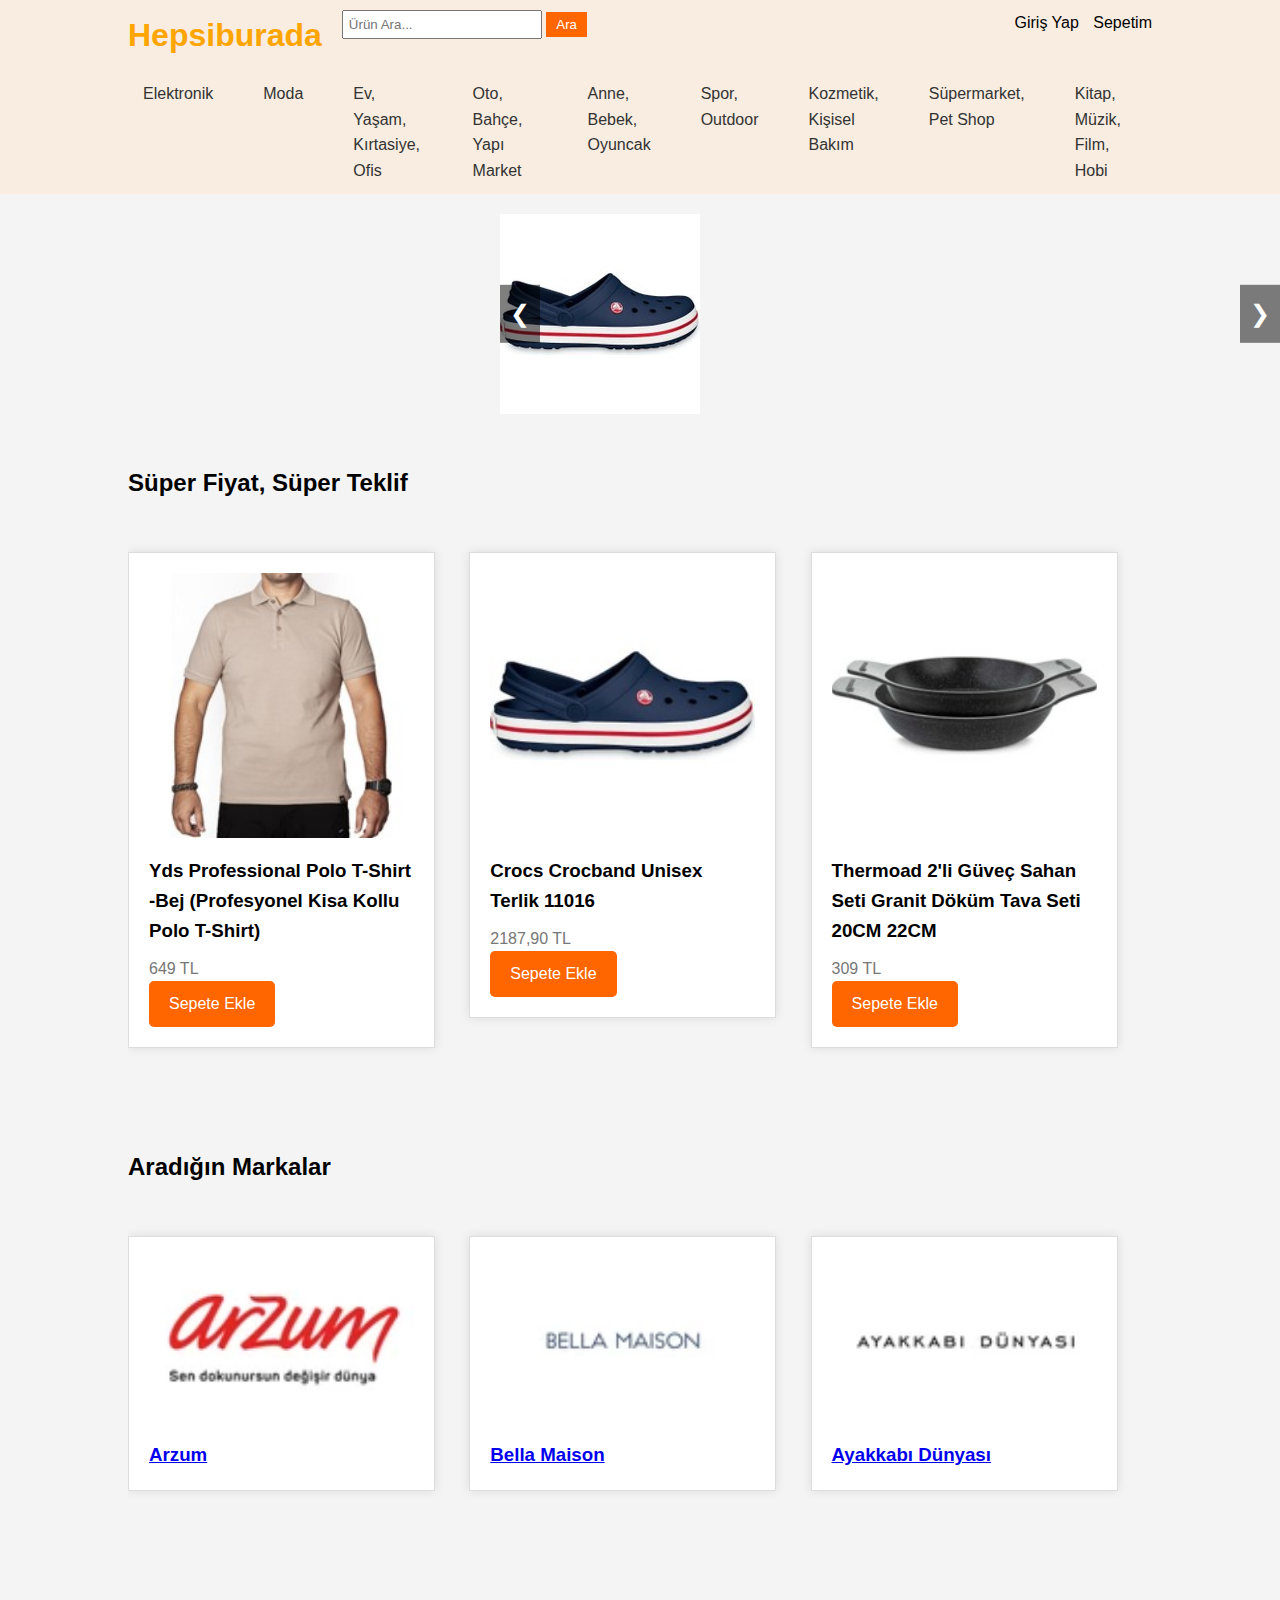
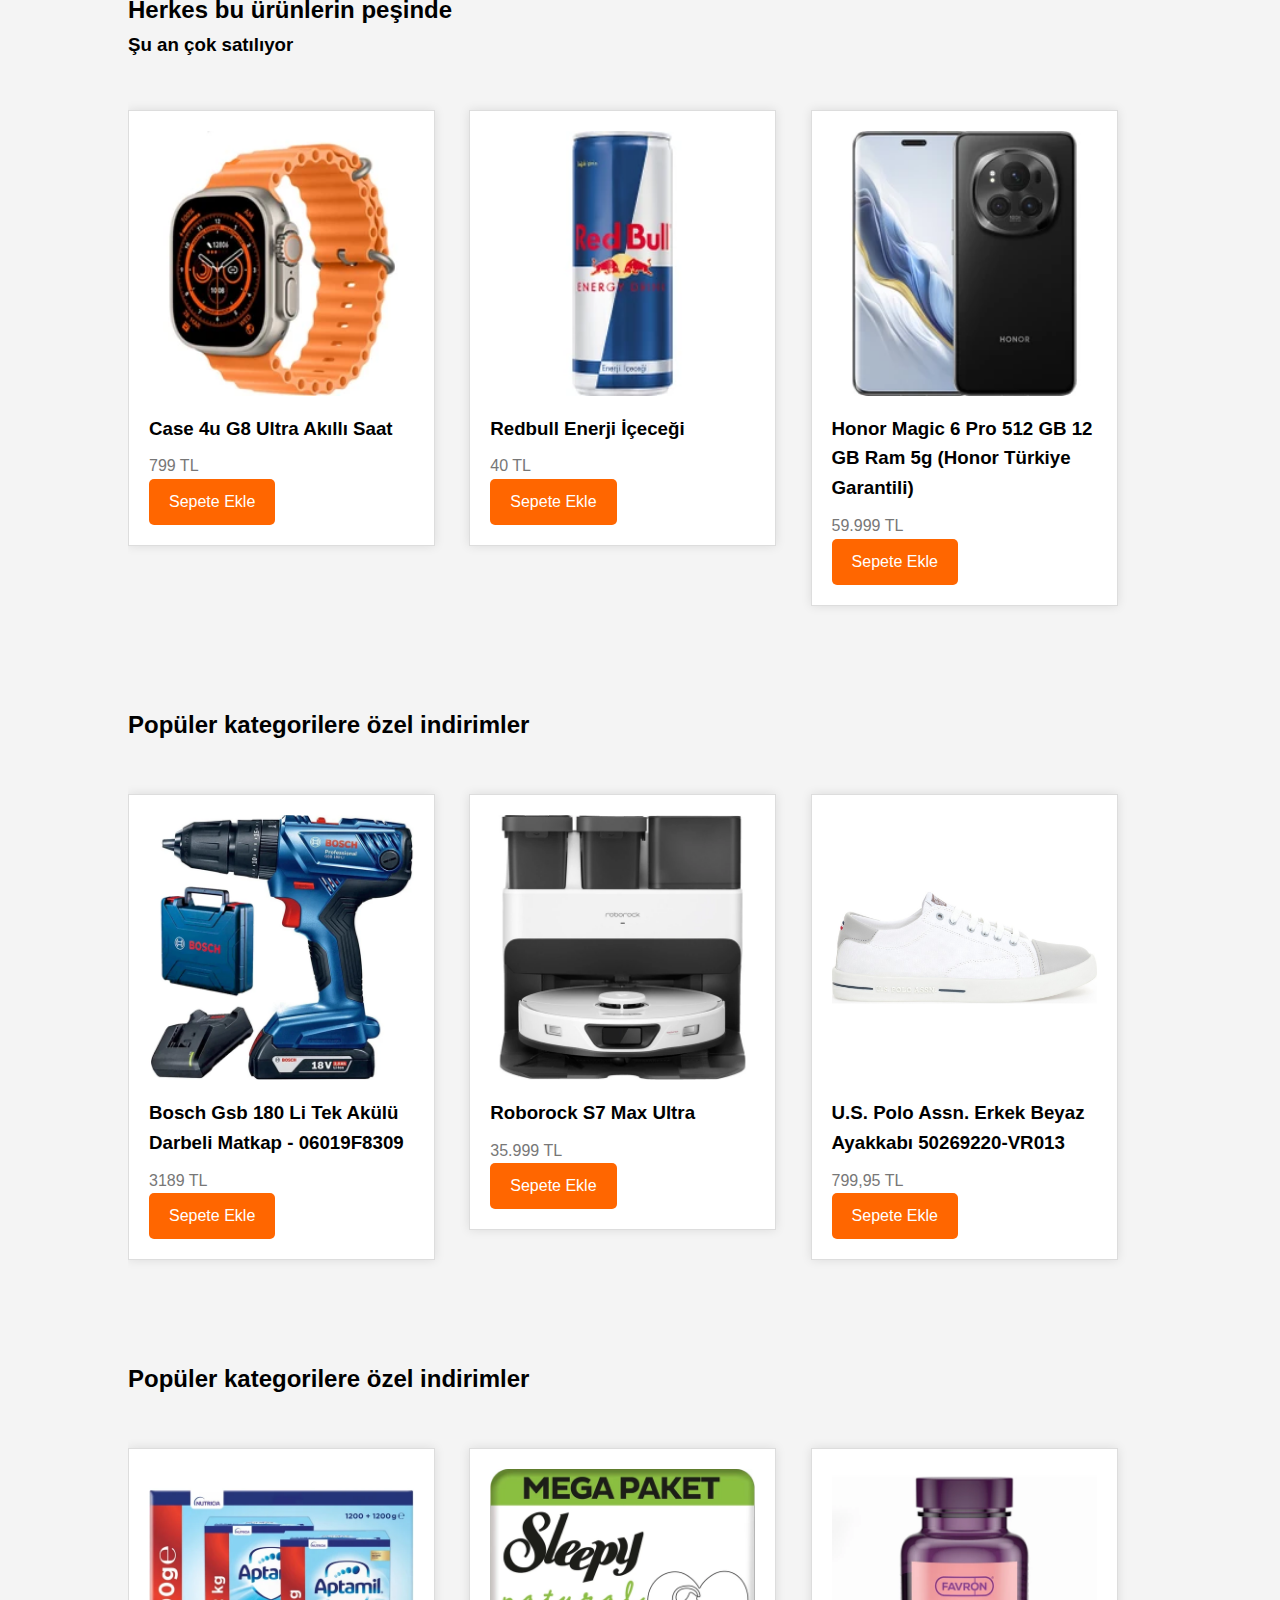
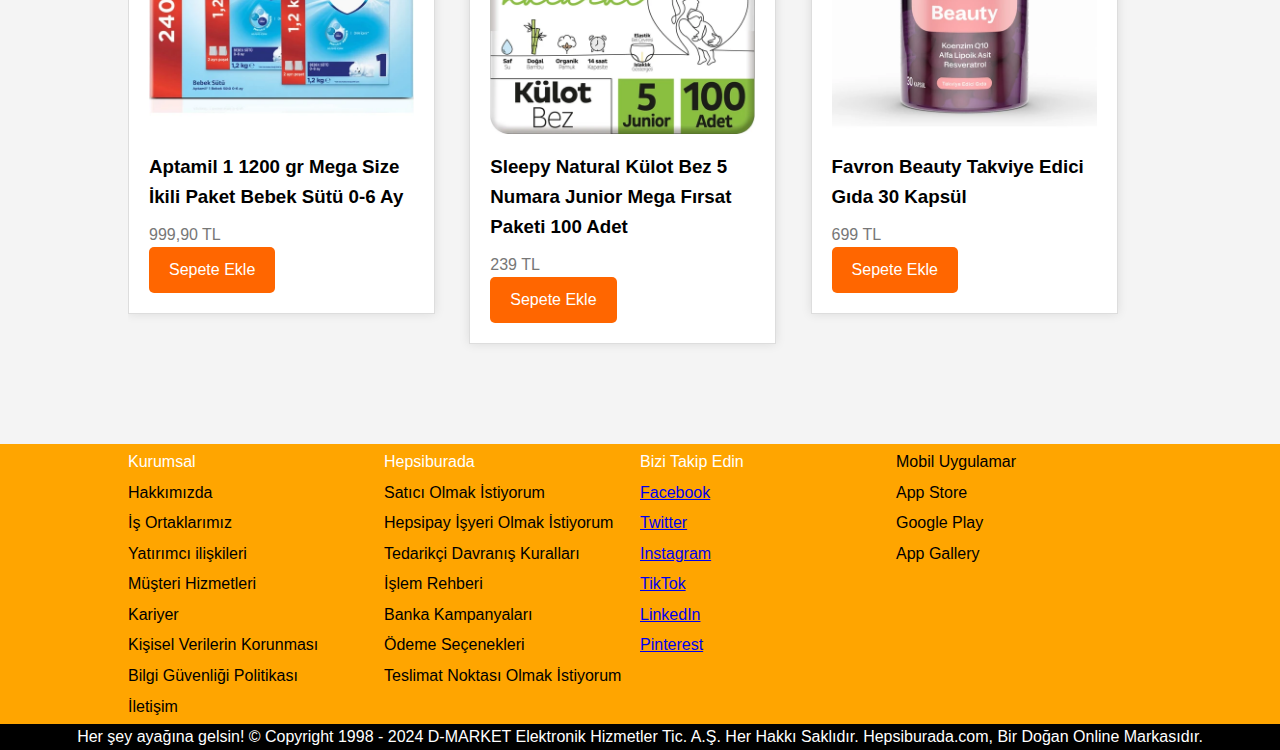
<file: 20070006014_Midterm/index.html>
<!DOCTYPE html>
<html lang="tr">
<head>
    <meta charset="UTF-8">
    <meta name="viewport" content="width=device-width, initial-scale=1.0">
    <title>Hepsiburada</title>
    <link rel="stylesheet" href="styles.css">
</head>
<body>
    <header class="top-header">
        <div class="container">
          <div class="logo">
            <h1>Hepsiburada</h1>
          </div>
          <div class="search-bar">
            <input type="text" placeholder="Ürün Ara...">
            <button type="submit">Ara</button>
          </div>
          <div class="user-options">
            <a href="#">Giriş Yap</a>
            <a href="#">Sepetim</a>
          </div>
        </div>
      </header>

      
      <header class="bottom-header">
        <div class="container">
          <nav class="categories">
            <ul>
              <li><a href="#">Elektronik</a></li>
              <li><a href="#">Moda</a></li>
              <li><a href="#">Ev, Yaşam, Kırtasiye, Ofis</a></li>
              <li><a href="#">Oto, Bahçe, Yapı Market</a></li>
              <li><a href="#">Anne, Bebek, Oyuncak</a></li>
              <li><a href="#">Spor, Outdoor</a></li>
              <li><a href="#">Kozmetik, Kişisel Bakım</a></li>
              <li><a href="#">Süpermarket, Pet Shop</a></li>
              <li><a href="#">Kitap, Müzik, Film, Hobi</a></li>
            </ul>
          </nav>
        </div>
      </header>
      

    <main>
        <div class="slider-container">
            <div class="slider">
              <a href="urun1.html"><img class="slide" src="images/urun1.jpg" alt="Ürün 1"></a>
              <a href="urun2.html"><img class="slide" src="images/urun2.jpg" alt="Ürün 1"></a>
              <a href="urun3.html"><img class="slide" src="images/urun3.jpg" alt="Ürün 1"></a>
            </div>
            <a class="prev" onclick="plusSlides(-1)">&#10094;</a>
            <a class="next" onclick="plusSlides(1)">&#10095;</a>
          </div>
          

        <section class="products">
            <div class="container">
                <h2>Süper Fiyat, Süper Teklif</h2>
                <div class="product">
                    <img src="images/urun2.jpg" alt="Ürün 1">
                    <h3>Yds Professional Polo T-Shirt -Bej (Profesyonel Kisa Kollu Polo T-Shirt)</h3>
                    <p>649 TL</p>
                    <a href="urun2.html" class="btn">Sepete Ekle</a>
                </div><div class="product">
                    <img src="images/urun1.jpg" alt="Ürün 1">
                    <h3>Crocs Crocband Unisex Terlik 11016</h3>
                    <p>2187,90 TL</p>
                    <a href="urun1.html" class="btn">Sepete Ekle</a>
                </div>
                <div class="product">
                    <img src="images/urun3.jpg" alt="Ürün 1">
                    <h3>Thermoad 2'li Güveç Sahan Seti Granit Döküm Tava Seti 20CM 22CM</h3>
                    <p>309 TL</p>
                    <a href="urun3.html" class="btn">Sepete Ekle</a>
                </div>
                <h2>Aradığın Markalar</h2>
                <div class="product">
                    <img src="images/marka1.jpeg" alt="Ürün 1">
                    <a href="https://www.hepsiburada.com/arzum?filtreler=satici:Hepsiburada,Yenisey,Hesapl%E2%82%ACC4%E2%82%ACB1%E2%82%AC20Ma%E2%82%ACC4%E2%82%AC9Faza"><h3>Arzum</h3></a>
                </div>
                <div class="product">
                    <img src="images/marka2.jpeg" alt="Ürün 1">
                    <a href="https://www.hepsiburada.com/magaza/bella-maison"><h3>Bella Maison</h3></a>
                </div><div class="product">
                    <img src="images/marka3.jpeg" alt="Ürün 1">
                    <a href="https://www.hepsiburada.com/kampanyalar/ayakkabi-dunyasi-magaza"><h3>Ayakkabı Dünyası</h3></a>
                </div>
                <h2>Herkes bu ürünlerin peşinde</h2>
                <h3>Şu an çok satılıyor</h3>
                <div class="product">
                    <img src="images/urun7.jpg" alt="Ürün 1">
                    <h3>Case 4u G8 Ultra Akıllı Saat</h3>
                    <p>799 TL</p>
                    <a href="urun7.html" class="btn">Sepete Ekle</a>
                </div>
                
                <div class="product">
                    <img src="images/urun8.jpg" alt="Ürün 1">
                    <h3>Redbull Enerji İçeceği</h3>
                    <p>40 TL</p>
                    <a href="urun8.html" class="btn">Sepete Ekle</a>
                </div>
                <div class="product">
                    <img src="images/urun10.jpg" alt="Ürün 1">
                    <h3>Honor Magic 6 Pro 512 GB 12 GB Ram 5g (Honor Türkiye Garantili)</h3>
                    <p>59.999 TL</p>
                    <a href="urun9.html" class="btn">Sepete Ekle</a>
                </div>
                <h2>Popüler kategorilere özel indirimler</h2>
                <div class="product">
                    <img src="images/urun11.jpg" alt="Ürün 1">
                    <h3>Bosch Gsb 180 Li Tek Akülü Darbeli Matkap - 06019F8309</h3>
                    <p>3189 TL</p>
                    <a href="urun11.html" class="btn">Sepete Ekle</a>
                </div>
                
                <div class="product">
                    <img src="images/urun12.jpg" alt="Ürün 1">
                    <h3>Roborock S7 Max Ultra</h3>
                    <p>35.999 TL</p>
                    <a href="urun12.html" class="btn">Sepete Ekle</a>
                </div>
                <div class="product">
                    <img src="images/urun13.jpg" alt="Ürün 1">
                    <h3>U.S. Polo Assn. Erkek Beyaz Ayakkabı 50269220-VR013</h3>
                    <p>799,95 TL</p>
                    <a href="urun13.html" class="btn">Sepete Ekle</a>
                </div>
                <h2>Popüler kategorilere özel indirimler</h2>
                <div class="product">
                    <img src="images/urun14.jpg" alt="Ürün 1">
                    <h3>Aptamil 1 1200 gr Mega Size İkili Paket Bebek Sütü 0-6 Ay</h3>
                    <p>999,90 TL</p>
                    <a href="urun14.html" class="btn">Sepete Ekle</a>
                </div>
                
                <div class="product">
                    <img src="images/urun15.jpg" alt="Ürün 1">
                    <h3>Sleepy Natural Külot Bez 5 Numara Junior Mega Fırsat Paketi 100 Adet</h3>
                    <p>239 TL</p>
                    <a href="urun15.html" class="btn">Sepete Ekle</a>
                </div>
                <div class="product">
                    <img src="images/urun16.jpg" alt="Ürün 1">
                    <h3>Favron Beauty Takviye Edici Gıda 30 Kapsül</h3>
                    <p>699 TL</p>
                    <a href="urun16.html" class="btn">Sepete Ekle</a>
                </div>
            </div>
        </section>
    </main>

    <footer>
        <div class="container">
          <div class="footer-info">
            <p class="first">Kurumsal</p>
            <p>Hakkımızda</p>
            <p>İş Ortaklarımız</p>
            <p>Yatırımcı ilişkileri</p>
            <p>Müşteri Hizmetleri</p>
            <p>Kariyer</p>
            <p>Kişisel Verilerin Korunması</p>
            <p>Bilgi Güvenliği Politikası</p>
            <p>İletişim</p>
          </div>
          <div class="footer-info">
            <p class="first">Hepsiburada</p>
            <p>Satıcı Olmak İstiyorum</p>
            <p>Hepsipay İşyeri Olmak İstiyorum</p>
            <p>Tedarikçi Davranış Kuralları</p>
            <p>İşlem Rehberi</p>
            <p>Banka Kampanyaları</p>
            <p>Ödeme Seçenekleri</p>
            <p>Teslimat Noktası Olmak İstiyorum</p>
        </div>
          <div class="footer-info">
            <p class="first">Bizi Takip Edin</p>
            <ul>
              <li><a href="#">Facebook</a></li>
              <li><a href="#">Twitter</a></li>
              <li><a href="#">Instagram</a></li>
              <li><a href="#">TikTok</a></li>
              <li><a href="#">LinkedIn</a></li>
              <li><a href="#">Pinterest</a></li>
            </ul>
          </div>
          <div class="footer-info">
            <p>Mobil Uygulamar</p>
            <p>App Store</p>
            <p>Google Play</p>
            <p>App Gallery</p>
          </div>
        </div>
      </footer>
      
    <div class="bottom_footer">
        <p>Her şey ayağına gelsin! © Copyright 1998 - 2024 D-MARKET Elektronik Hizmetler Tic. A.Ş. Her Hakkı Saklıdır.

            Hepsiburada.com, Bir Doğan Online Markasıdır.</p>
    </div>
    <script src="script.js"></script>
</body>
</html>
</file>
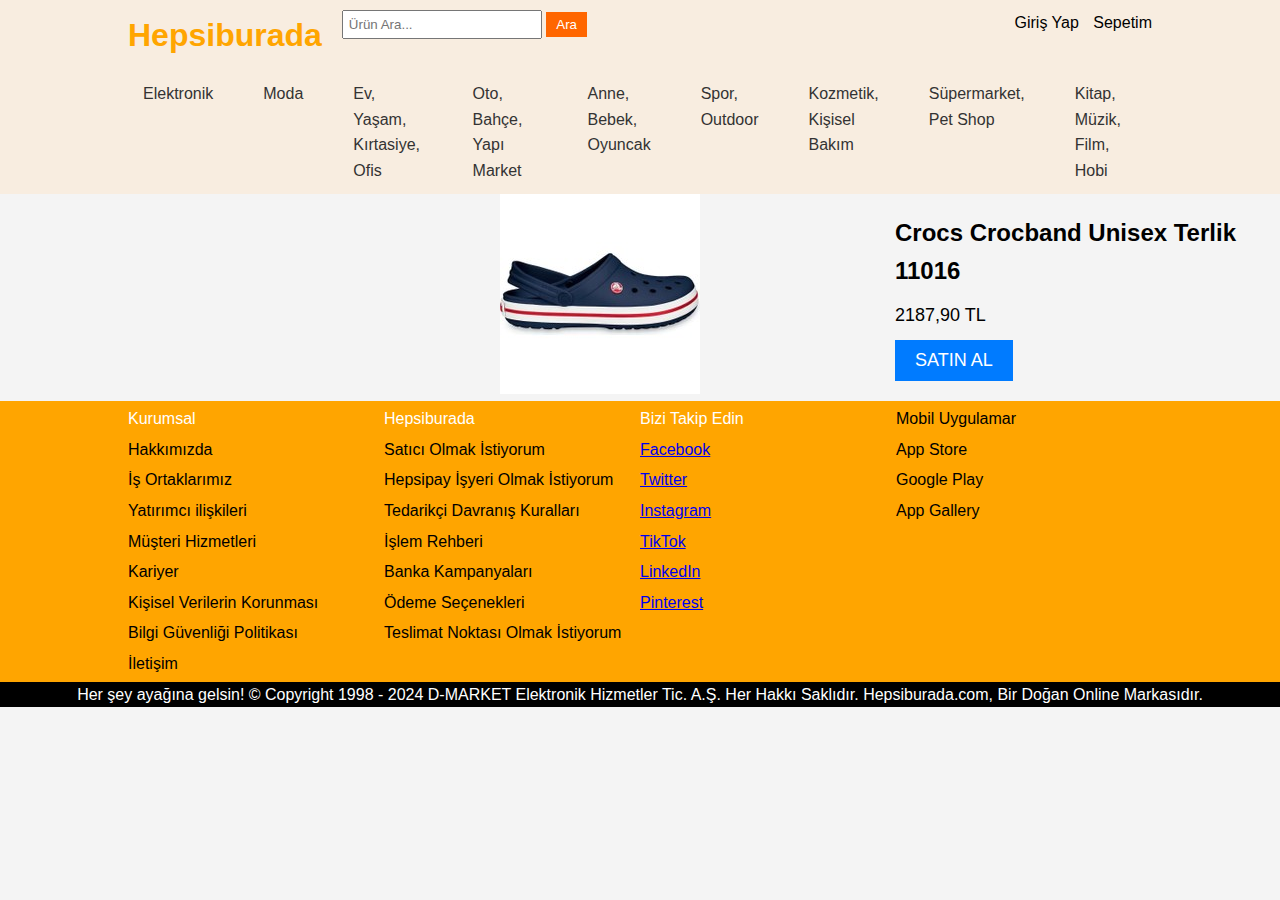
<file: 20070006014_Midterm/urun1.html>
<!DOCTYPE html>
<html lang="tr">
<head>
    <meta charset="UTF-8">
    <meta name="viewport" content="width=device-width, initial-scale=1.0">
    <title>Hepsiburada</title>
    <link rel="stylesheet" href="styles.css">
</head>
<body>
    <header class="top-header">
        <div class="container">
          <div class="logo">
            <h1>Hepsiburada</h1>
          </div>
          <div class="search-bar">
            <input type="text" placeholder="Ürün Ara...">
            <button type="submit">Ara</button>
          </div>
          <div class="user-options">
            <a href="#">Giriş Yap</a>
            <a href="#">Sepetim</a>
          </div>
        </div>
      </header>

      <header class="bottom-header">
        <div class="container">
          <nav class="categories">
            <ul>
              <li><a href="#">Elektronik</a></li>
              <li><a href="#">Moda</a></li>
              <li><a href="#">Ev, Yaşam, Kırtasiye, Ofis</a></li>
              <li><a href="#">Oto, Bahçe, Yapı Market</a></li>
              <li><a href="#">Anne, Bebek, Oyuncak</a></li>
              <li><a href="#">Spor, Outdoor</a></li>
              <li><a href="#">Kozmetik, Kişisel Bakım</a></li>
              <li><a href="#">Süpermarket, Pet Shop</a></li>
              <li><a href="#">Kitap, Müzik, Film, Hobi</a></li>
            </ul>
          </nav>
        </div>
      </header>
      



      <div class="product-container">
        <div class="product-image">
          <img src="images/urun1.jpg" alt="Ürün Resmi">
        </div>
        <div class="product-details">
          <h2>Crocs Crocband Unisex Terlik 11016</h2>
          <p>2187,90 TL</p>
          <button>SATIN AL</button>
        </div>
      </div>
      
    <footer>
        <div class="container">
          <div class="footer-info">
            <p class="first">Kurumsal</p>
            <p>Hakkımızda</p>
            <p>İş Ortaklarımız</p>
            <p>Yatırımcı ilişkileri</p>
            <p>Müşteri Hizmetleri</p>
            <p>Kariyer</p>
            <p>Kişisel Verilerin Korunması</p>
            <p>Bilgi Güvenliği Politikası</p>
            <p>İletişim</p>
          </div>
          <div class="footer-info">
            <p class="first">Hepsiburada</p>
            <p>Satıcı Olmak İstiyorum</p>
            <p>Hepsipay İşyeri Olmak İstiyorum</p>
            <p>Tedarikçi Davranış Kuralları</p>
            <p>İşlem Rehberi</p>
            <p>Banka Kampanyaları</p>
            <p>Ödeme Seçenekleri</p>
            <p>Teslimat Noktası Olmak İstiyorum</p>
        </div>
          <div class="footer-info">
            <p class="first">Bizi Takip Edin</p>
            <ul>
              <li><a href="#">Facebook</a></li>
              <li><a href="#">Twitter</a></li>
              <li><a href="#">Instagram</a></li>
              <li><a href="#">TikTok</a></li>
              <li><a href="#">LinkedIn</a></li>
              <li><a href="#">Pinterest</a></li>
            </ul>
          </div>
          <div class="footer-info">
            <p>Mobil Uygulamar</p>
            <p>App Store</p>
            <p>Google Play</p>
            <p>App Gallery</p>
          </div>
        </div>
      </footer>
      
    <div class="bottom_footer">
        <p>Her şey ayağına gelsin! © Copyright 1998 - 2024 D-MARKET Elektronik Hizmetler Tic. A.Ş. Her Hakkı Saklıdır.

            Hepsiburada.com, Bir Doğan Online Markasıdır.</p>
    </div>
    
</body>
</html>
</file>
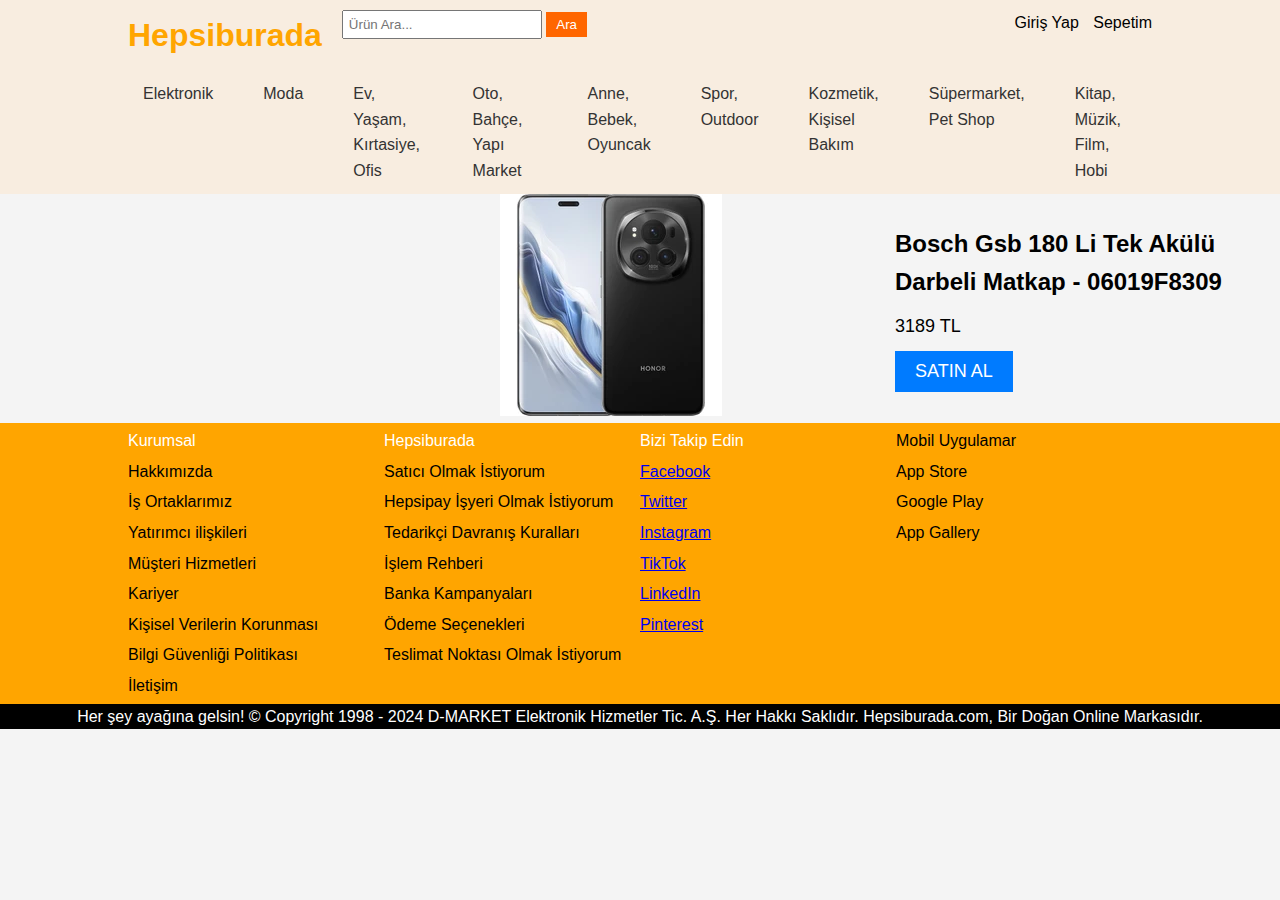
<file: 20070006014_Midterm/urun10.html>
<!DOCTYPE html>
<html lang="tr">
<head>
    <meta charset="UTF-8">
    <meta name="viewport" content="width=device-width, initial-scale=1.0">
    <title>Hepsiburada</title>
    <link rel="stylesheet" href="styles.css">
</head>
<body>
    <header class="top-header">
        <div class="container">
          <div class="logo">
            <h1>Hepsiburada</h1>
          </div>
          <div class="search-bar">
            <input type="text" placeholder="Ürün Ara...">
            <button type="submit">Ara</button>
          </div>
          <div class="user-options">
            <a href="#">Giriş Yap</a>
            <a href="#">Sepetim</a>
          </div>
        </div>
      </header>


      
      <header class="bottom-header">
        <div class="container">
          <nav class="categories">
            <ul>
              <li><a href="#">Elektronik</a></li>
              <li><a href="#">Moda</a></li>
              <li><a href="#">Ev, Yaşam, Kırtasiye, Ofis</a></li>
              <li><a href="#">Oto, Bahçe, Yapı Market</a></li>
              <li><a href="#">Anne, Bebek, Oyuncak</a></li>
              <li><a href="#">Spor, Outdoor</a></li>
              <li><a href="#">Kozmetik, Kişisel Bakım</a></li>
              <li><a href="#">Süpermarket, Pet Shop</a></li>
              <li><a href="#">Kitap, Müzik, Film, Hobi</a></li>
            </ul>
          </nav>
        </div>
      </header>
      
      <div class="product-container">
        <div class="product-image">
          <img src="images/urun10.jpg" alt="Ürün Resmi">
        </div>
        <div class="product-details">
          <h2>Bosch Gsb 180 Li Tek Akülü Darbeli Matkap - 06019F8309
            </h2>
          <p>3189 TL</p>
          <button>SATIN AL</button>
        </div>
      </div>


    <footer>
        <div class="container">
          <div class="footer-info">
            <p class="first">Kurumsal</p>
            <p>Hakkımızda</p>
            <p>İş Ortaklarımız</p>
            <p>Yatırımcı ilişkileri</p>
            <p>Müşteri Hizmetleri</p>
            <p>Kariyer</p>
            <p>Kişisel Verilerin Korunması</p>
            <p>Bilgi Güvenliği Politikası</p>
            <p>İletişim</p>
          </div>
          <div class="footer-info">
            <p class="first">Hepsiburada</p>
            <p>Satıcı Olmak İstiyorum</p>
            <p>Hepsipay İşyeri Olmak İstiyorum</p>
            <p>Tedarikçi Davranış Kuralları</p>
            <p>İşlem Rehberi</p>
            <p>Banka Kampanyaları</p>
            <p>Ödeme Seçenekleri</p>
            <p>Teslimat Noktası Olmak İstiyorum</p>
        </div>
          <div class="footer-info">
            <p class="first">Bizi Takip Edin</p>
            <ul>
              <li><a href="#">Facebook</a></li>
              <li><a href="#">Twitter</a></li>
              <li><a href="#">Instagram</a></li>
              <li><a href="#">TikTok</a></li>
              <li><a href="#">LinkedIn</a></li>
              <li><a href="#">Pinterest</a></li>
            </ul>
          </div>
          <div class="footer-info">
            <p>Mobil Uygulamar</p>
            <p>App Store</p>
            <p>Google Play</p>
            <p>App Gallery</p>
          </div>
        </div>
      </footer>
      
    <div class="bottom_footer">
        <p>Her şey ayağına gelsin! © Copyright 1998 - 2024 D-MARKET Elektronik Hizmetler Tic. A.Ş. Her Hakkı Saklıdır.

            Hepsiburada.com, Bir Doğan Online Markasıdır.</p>
    </div>
    
</body>
</html>
</file>
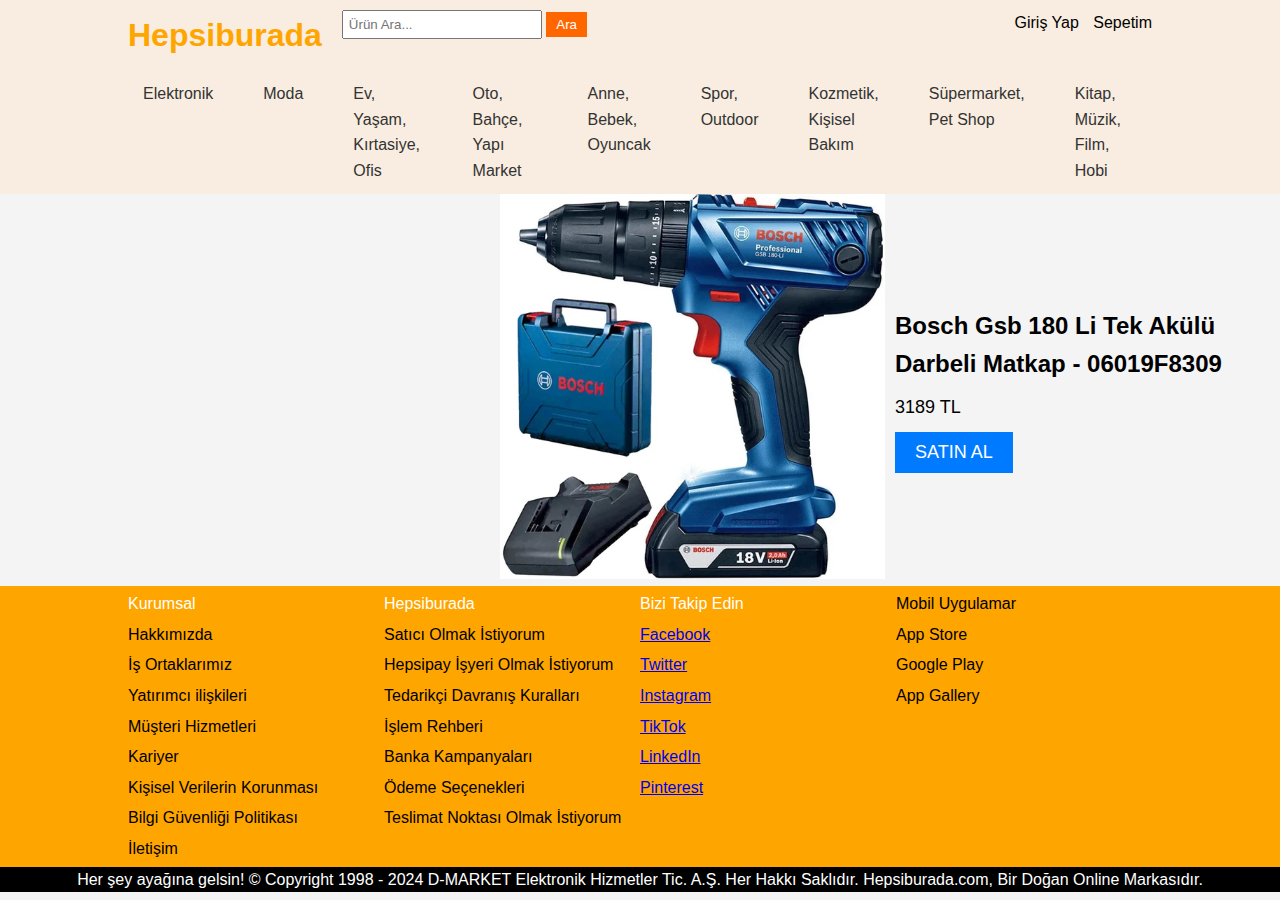
<file: 20070006014_Midterm/urun11.html>
<!DOCTYPE html>
<html lang="tr">
<head>
    <meta charset="UTF-8">
    <meta name="viewport" content="width=device-width, initial-scale=1.0">
    <title>Hepsiburada</title>
    <link rel="stylesheet" href="styles.css">
</head>
<body>
    <header class="top-header">
        <div class="container">
          <div class="logo">
            <h1>Hepsiburada</h1>
          </div>
          <div class="search-bar">
            <input type="text" placeholder="Ürün Ara...">
            <button type="submit">Ara</button>
          </div>
          <div class="user-options">
            <a href="#">Giriş Yap</a>
            <a href="#">Sepetim</a>
          </div>
        </div>
      </header>


      
      <header class="bottom-header">
        <div class="container">
          <nav class="categories">
            <ul>
              <li><a href="#">Elektronik</a></li>
              <li><a href="#">Moda</a></li>
              <li><a href="#">Ev, Yaşam, Kırtasiye, Ofis</a></li>
              <li><a href="#">Oto, Bahçe, Yapı Market</a></li>
              <li><a href="#">Anne, Bebek, Oyuncak</a></li>
              <li><a href="#">Spor, Outdoor</a></li>
              <li><a href="#">Kozmetik, Kişisel Bakım</a></li>
              <li><a href="#">Süpermarket, Pet Shop</a></li>
              <li><a href="#">Kitap, Müzik, Film, Hobi</a></li>
            </ul>
          </nav>
        </div>
      </header>
      

      <div class="product-container">
        <div class="product-image">
          <img src="images/urun11.jpg" alt="Ürün Resmi">
        </div>
        <div class="product-details">
          <h2>Bosch Gsb 180 Li Tek Akülü Darbeli Matkap - 06019F8309
            </h2>
          <p>3189 TL</p>
          <button>SATIN AL</button>
        </div>
      </div>

    <footer>
        <div class="container">
          <div class="footer-info">
            <p class="first">Kurumsal</p>
            <p>Hakkımızda</p>
            <p>İş Ortaklarımız</p>
            <p>Yatırımcı ilişkileri</p>
            <p>Müşteri Hizmetleri</p>
            <p>Kariyer</p>
            <p>Kişisel Verilerin Korunması</p>
            <p>Bilgi Güvenliği Politikası</p>
            <p>İletişim</p>
          </div>
          <div class="footer-info">
            <p class="first">Hepsiburada</p>
            <p>Satıcı Olmak İstiyorum</p>
            <p>Hepsipay İşyeri Olmak İstiyorum</p>
            <p>Tedarikçi Davranış Kuralları</p>
            <p>İşlem Rehberi</p>
            <p>Banka Kampanyaları</p>
            <p>Ödeme Seçenekleri</p>
            <p>Teslimat Noktası Olmak İstiyorum</p>
        </div>
          <div class="footer-info">
            <p class="first">Bizi Takip Edin</p>
            <ul>
              <li><a href="#">Facebook</a></li>
              <li><a href="#">Twitter</a></li>
              <li><a href="#">Instagram</a></li>
              <li><a href="#">TikTok</a></li>
              <li><a href="#">LinkedIn</a></li>
              <li><a href="#">Pinterest</a></li>
            </ul>
          </div>
          <div class="footer-info">
            <p>Mobil Uygulamar</p>
            <p>App Store</p>
            <p>Google Play</p>
            <p>App Gallery</p>
          </div>
        </div>
      </footer>
      
    <div class="bottom_footer">
        <p>Her şey ayağına gelsin! © Copyright 1998 - 2024 D-MARKET Elektronik Hizmetler Tic. A.Ş. Her Hakkı Saklıdır.

            Hepsiburada.com, Bir Doğan Online Markasıdır.</p>
    </div>
    
</body>
</html>
</file>
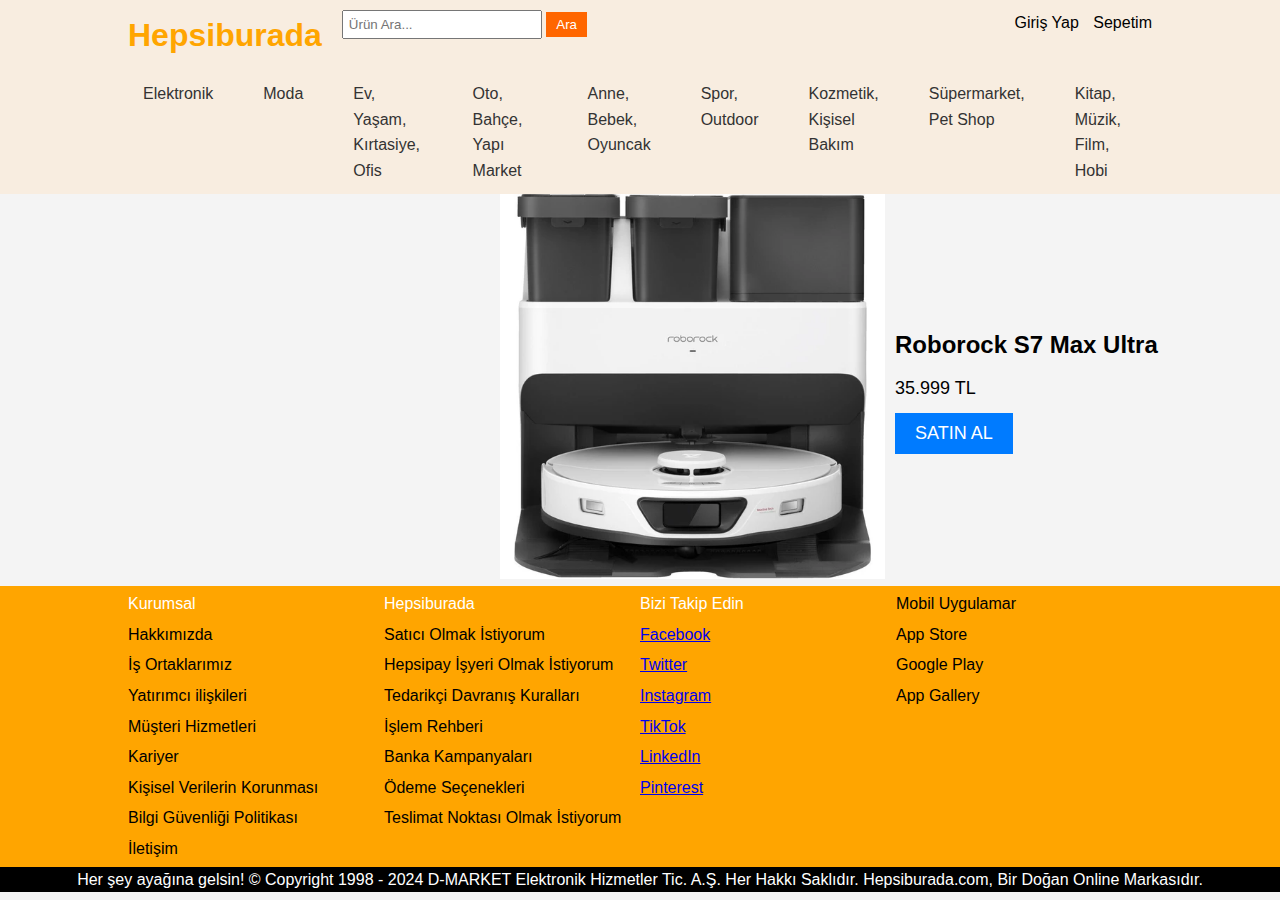
<file: 20070006014_Midterm/urun12.html>
<!DOCTYPE html>
<html lang="tr">
<head>
    <meta charset="UTF-8">
    <meta name="viewport" content="width=device-width, initial-scale=1.0">
    <title>Hepsiburada</title>
    <link rel="stylesheet" href="styles.css">
</head>
<body>
    <header class="top-header">
        <div class="container">
          <div class="logo">
            <h1>Hepsiburada</h1>
          </div>
          <div class="search-bar">
            <input type="text" placeholder="Ürün Ara...">
            <button type="submit">Ara</button>
          </div>
          <div class="user-options">
            <a href="#">Giriş Yap</a>
            <a href="#">Sepetim</a>
          </div>
        </div>
      </header>


    
      <header class="bottom-header">
        <div class="container">
          <nav class="categories">
            <ul>
              <li><a href="#">Elektronik</a></li>
              <li><a href="#">Moda</a></li>
              <li><a href="#">Ev, Yaşam, Kırtasiye, Ofis</a></li>
              <li><a href="#">Oto, Bahçe, Yapı Market</a></li>
              <li><a href="#">Anne, Bebek, Oyuncak</a></li>
              <li><a href="#">Spor, Outdoor</a></li>
              <li><a href="#">Kozmetik, Kişisel Bakım</a></li>
              <li><a href="#">Süpermarket, Pet Shop</a></li>
              <li><a href="#">Kitap, Müzik, Film, Hobi</a></li>
            </ul>
          </nav>
        </div>
      </header>
      
      <div class="product-container">
        <div class="product-image">
          <img src="images/urun12.jpg" alt="Ürün Resmi">
        </div>
        <div class="product-details">
          <h2>Roborock S7 Max Ultra
            </h2>
          <p>35.999 TL</p>
          <button>SATIN AL</button>
        </div>
      </div>
      

    <footer>
        <div class="container">
          <div class="footer-info">
            <p class="first">Kurumsal</p>
            <p>Hakkımızda</p>
            <p>İş Ortaklarımız</p>
            <p>Yatırımcı ilişkileri</p>
            <p>Müşteri Hizmetleri</p>
            <p>Kariyer</p>
            <p>Kişisel Verilerin Korunması</p>
            <p>Bilgi Güvenliği Politikası</p>
            <p>İletişim</p>
          </div>
          <div class="footer-info">
            <p class="first">Hepsiburada</p>
            <p>Satıcı Olmak İstiyorum</p>
            <p>Hepsipay İşyeri Olmak İstiyorum</p>
            <p>Tedarikçi Davranış Kuralları</p>
            <p>İşlem Rehberi</p>
            <p>Banka Kampanyaları</p>
            <p>Ödeme Seçenekleri</p>
            <p>Teslimat Noktası Olmak İstiyorum</p>
        </div>
          <div class="footer-info">
            <p class="first">Bizi Takip Edin</p>
            <ul>
              <li><a href="#">Facebook</a></li>
              <li><a href="#">Twitter</a></li>
              <li><a href="#">Instagram</a></li>
              <li><a href="#">TikTok</a></li>
              <li><a href="#">LinkedIn</a></li>
              <li><a href="#">Pinterest</a></li>
            </ul>
          </div>
          <div class="footer-info">
            <p>Mobil Uygulamar</p>
            <p>App Store</p>
            <p>Google Play</p>
            <p>App Gallery</p>
          </div>
        </div>
      </footer>
      
    <div class="bottom_footer">
        <p>Her şey ayağına gelsin! © Copyright 1998 - 2024 D-MARKET Elektronik Hizmetler Tic. A.Ş. Her Hakkı Saklıdır.

            Hepsiburada.com, Bir Doğan Online Markasıdır.</p>
    </div>
    
</body>
</html>
</file>
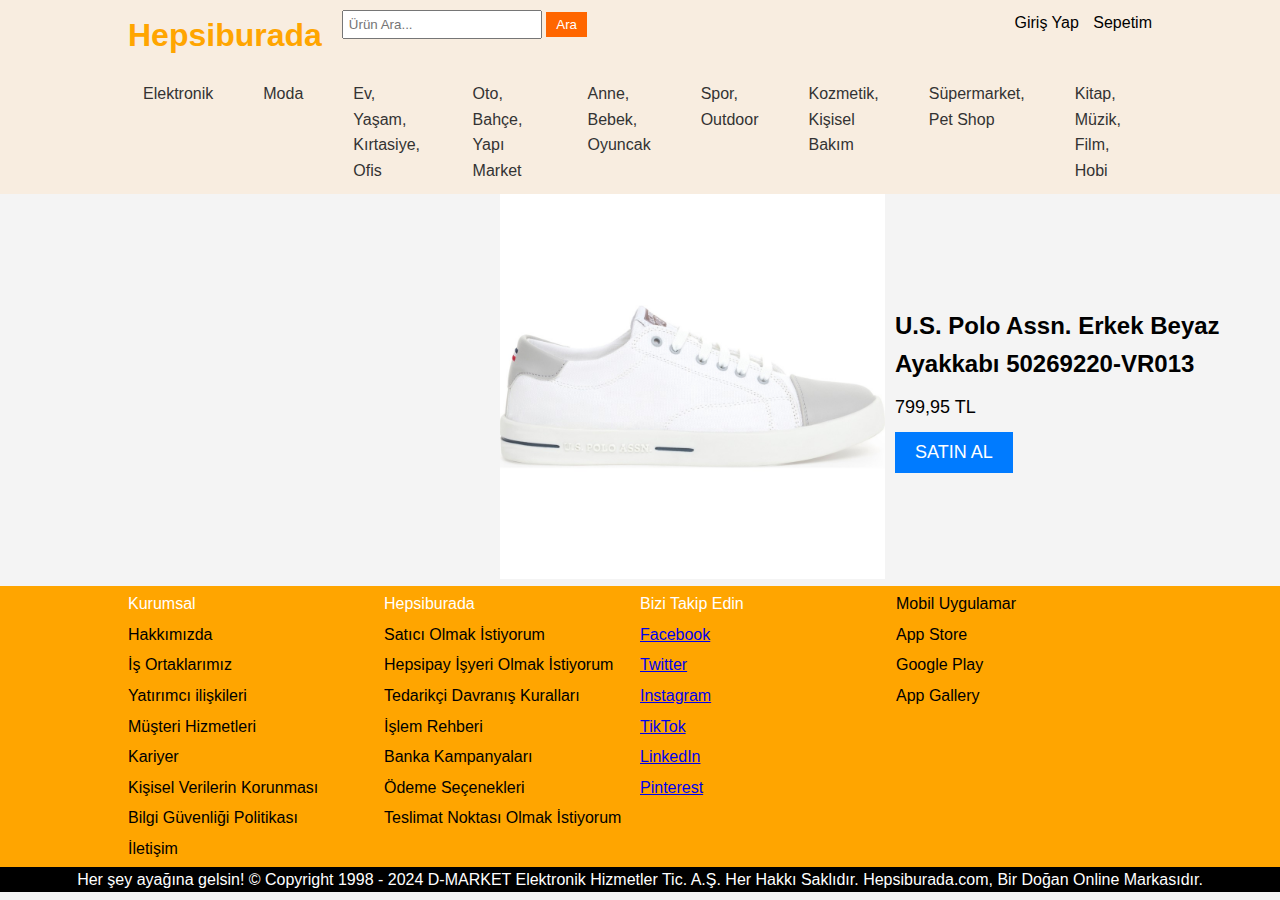
<file: 20070006014_Midterm/urun13.html>
<!DOCTYPE html>
<html lang="tr">
<head>
    <meta charset="UTF-8">
    <meta name="viewport" content="width=device-width, initial-scale=1.0">
    <title>Hepsiburada</title>
    <link rel="stylesheet" href="styles.css">
</head>
<body>
    <header class="top-header">
        <div class="container">
          <div class="logo">
            <h1>Hepsiburada</h1>
          </div>
          <div class="search-bar">
            <input type="text" placeholder="Ürün Ara...">
            <button type="submit">Ara</button>
          </div>
          <div class="user-options">
            <a href="#">Giriş Yap</a>
            <a href="#">Sepetim</a>
          </div>
        </div>
      </header>


    
      
      <header class="bottom-header">
        <div class="container">
          <nav class="categories">
            <ul>
              <li><a href="#">Elektronik</a></li>
              <li><a href="#">Moda</a></li>
              <li><a href="#">Ev, Yaşam, Kırtasiye, Ofis</a></li>
              <li><a href="#">Oto, Bahçe, Yapı Market</a></li>
              <li><a href="#">Anne, Bebek, Oyuncak</a></li>
              <li><a href="#">Spor, Outdoor</a></li>
              <li><a href="#">Kozmetik, Kişisel Bakım</a></li>
              <li><a href="#">Süpermarket, Pet Shop</a></li>
              <li><a href="#">Kitap, Müzik, Film, Hobi</a></li>
            </ul>
          </nav>
        </div>
      </header>
      
      <div class="product-container">
        <div class="product-image">
          <img src="images/urun13.jpg" alt="Ürün Resmi">
        </div>
        <div class="product-details">
          <h2>U.S. Polo Assn. Erkek Beyaz Ayakkabı 50269220-VR013
            </h2>
          <p>799,95 TL</p>
          <button>SATIN AL</button>
        </div>
      </div>

    <footer>
        <div class="container">
          <div class="footer-info">
            <p class="first">Kurumsal</p>
            <p>Hakkımızda</p>
            <p>İş Ortaklarımız</p>
            <p>Yatırımcı ilişkileri</p>
            <p>Müşteri Hizmetleri</p>
            <p>Kariyer</p>
            <p>Kişisel Verilerin Korunması</p>
            <p>Bilgi Güvenliği Politikası</p>
            <p>İletişim</p>
          </div>
          <div class="footer-info">
            <p class="first">Hepsiburada</p>
            <p>Satıcı Olmak İstiyorum</p>
            <p>Hepsipay İşyeri Olmak İstiyorum</p>
            <p>Tedarikçi Davranış Kuralları</p>
            <p>İşlem Rehberi</p>
            <p>Banka Kampanyaları</p>
            <p>Ödeme Seçenekleri</p>
            <p>Teslimat Noktası Olmak İstiyorum</p>
        </div>
          <div class="footer-info">
            <p class="first">Bizi Takip Edin</p>
            <ul>
              <li><a href="#">Facebook</a></li>
              <li><a href="#">Twitter</a></li>
              <li><a href="#">Instagram</a></li>
              <li><a href="#">TikTok</a></li>
              <li><a href="#">LinkedIn</a></li>
              <li><a href="#">Pinterest</a></li>
            </ul>
          </div>
          <div class="footer-info">
            <p>Mobil Uygulamar</p>
            <p>App Store</p>
            <p>Google Play</p>
            <p>App Gallery</p>
          </div>
        </div>
      </footer>
      
    <div class="bottom_footer">
        <p>Her şey ayağına gelsin! © Copyright 1998 - 2024 D-MARKET Elektronik Hizmetler Tic. A.Ş. Her Hakkı Saklıdır.

            Hepsiburada.com, Bir Doğan Online Markasıdır.</p>
    </div>
    
</body>
</html>
</file>
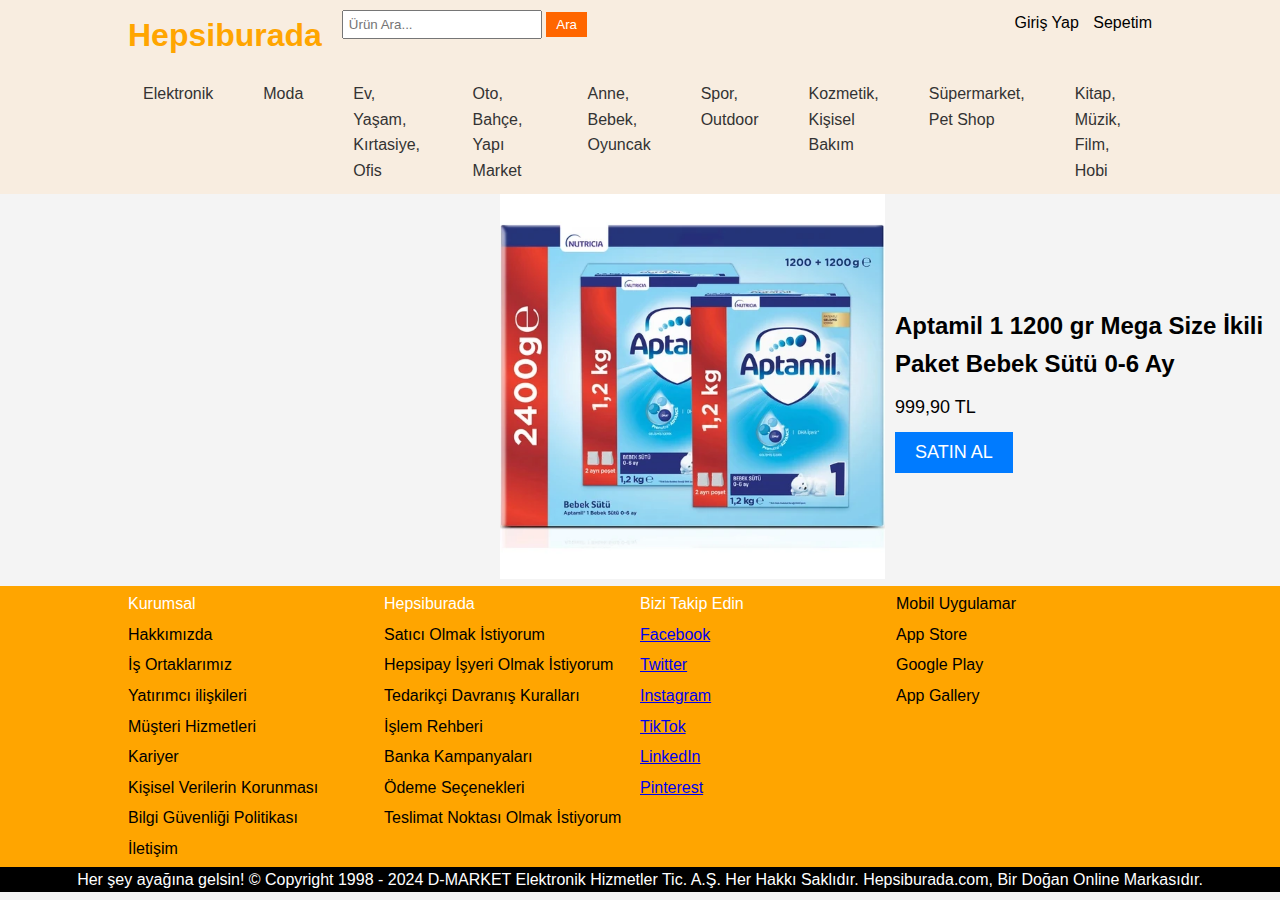
<file: 20070006014_Midterm/urun14.html>
<!DOCTYPE html>
<html lang="tr">
<head>
    <meta charset="UTF-8">
    <meta name="viewport" content="width=device-width, initial-scale=1.0">
    <title>Hepsiburada</title>
    <link rel="stylesheet" href="styles.css">
</head>
<body>
    <header class="top-header">
        <div class="container">
          <div class="logo">
            <h1>Hepsiburada</h1>
          </div>
          <div class="search-bar">
            <input type="text" placeholder="Ürün Ara...">
            <button type="submit">Ara</button>
          </div>
          <div class="user-options">
            <a href="#">Giriş Yap</a>
            <a href="#">Sepetim</a>
          </div>
        </div>
      </header>


      
      
      <header class="bottom-header">
        <div class="container">
          <nav class="categories">
            <ul>
              <li><a href="#">Elektronik</a></li>
              <li><a href="#">Moda</a></li>
              <li><a href="#">Ev, Yaşam, Kırtasiye, Ofis</a></li>
              <li><a href="#">Oto, Bahçe, Yapı Market</a></li>
              <li><a href="#">Anne, Bebek, Oyuncak</a></li>
              <li><a href="#">Spor, Outdoor</a></li>
              <li><a href="#">Kozmetik, Kişisel Bakım</a></li>
              <li><a href="#">Süpermarket, Pet Shop</a></li>
              <li><a href="#">Kitap, Müzik, Film, Hobi</a></li>
            </ul>
          </nav>
        </div>
      </header>
      <div class="product-container">
        <div class="product-image">
          <img src="images/urun14.jpg" alt="Ürün Resmi">
        </div>
        <div class="product-details">
          <h2>Aptamil 1 1200 gr Mega Size İkili Paket Bebek Sütü 0-6 Ay
            </h2>
          <p>999,90 TL</p>
          <button>SATIN AL</button>
        </div>
      </div>


    <footer>
        <div class="container">
          <div class="footer-info">
            <p class="first">Kurumsal</p>
            <p>Hakkımızda</p>
            <p>İş Ortaklarımız</p>
            <p>Yatırımcı ilişkileri</p>
            <p>Müşteri Hizmetleri</p>
            <p>Kariyer</p>
            <p>Kişisel Verilerin Korunması</p>
            <p>Bilgi Güvenliği Politikası</p>
            <p>İletişim</p>
          </div>
          <div class="footer-info">
            <p class="first">Hepsiburada</p>
            <p>Satıcı Olmak İstiyorum</p>
            <p>Hepsipay İşyeri Olmak İstiyorum</p>
            <p>Tedarikçi Davranış Kuralları</p>
            <p>İşlem Rehberi</p>
            <p>Banka Kampanyaları</p>
            <p>Ödeme Seçenekleri</p>
            <p>Teslimat Noktası Olmak İstiyorum</p>
        </div>
          <div class="footer-info">
            <p class="first">Bizi Takip Edin</p>
            <ul>
              <li><a href="#">Facebook</a></li>
              <li><a href="#">Twitter</a></li>
              <li><a href="#">Instagram</a></li>
              <li><a href="#">TikTok</a></li>
              <li><a href="#">LinkedIn</a></li>
              <li><a href="#">Pinterest</a></li>
            </ul>
          </div>
          <div class="footer-info">
            <p>Mobil Uygulamar</p>
            <p>App Store</p>
            <p>Google Play</p>
            <p>App Gallery</p>
          </div>
        </div>
      </footer>
      
    <div class="bottom_footer">
        <p>Her şey ayağına gelsin! © Copyright 1998 - 2024 D-MARKET Elektronik Hizmetler Tic. A.Ş. Her Hakkı Saklıdır.

            Hepsiburada.com, Bir Doğan Online Markasıdır.</p>
    </div>
    
</body>
</html>
</file>
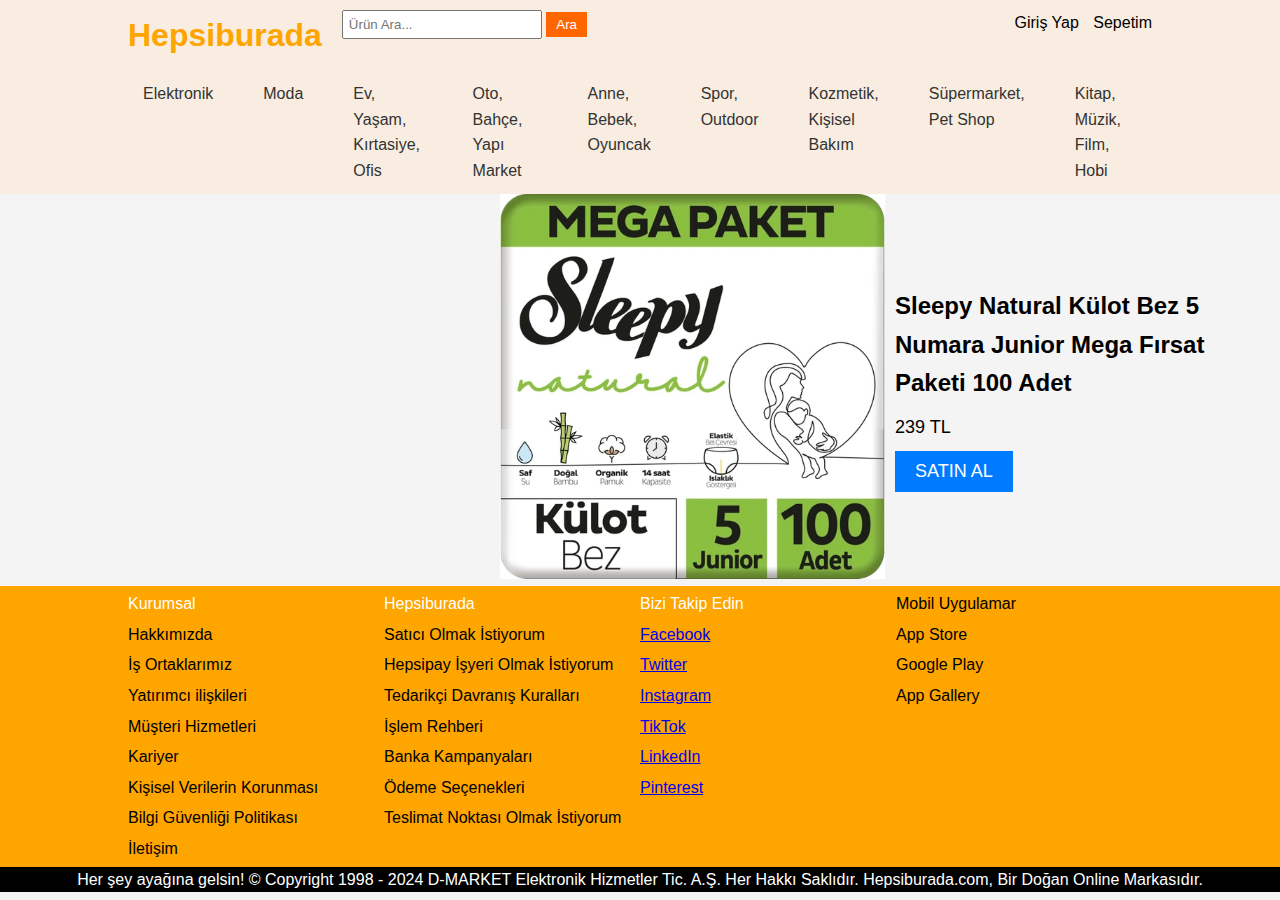
<file: 20070006014_Midterm/urun15.html>
<!DOCTYPE html>
<html lang="tr">
<head>
    <meta charset="UTF-8">
    <meta name="viewport" content="width=device-width, initial-scale=1.0">
    <title>Hepsiburada</title>
    <link rel="stylesheet" href="styles.css">
</head>
<body>
    <header class="top-header">
        <div class="container">
          <div class="logo">
            <h1>Hepsiburada</h1>
          </div>
          <div class="search-bar">
            <input type="text" placeholder="Ürün Ara...">
            <button type="submit">Ara</button>
          </div>
          <div class="user-options">
            <a href="#">Giriş Yap</a>
            <a href="#">Sepetim</a>
          </div>
        </div>
      </header>


      
      <header class="bottom-header">
        <div class="container">
          <nav class="categories">
            <ul>
              <li><a href="#">Elektronik</a></li>
              <li><a href="#">Moda</a></li>
              <li><a href="#">Ev, Yaşam, Kırtasiye, Ofis</a></li>
              <li><a href="#">Oto, Bahçe, Yapı Market</a></li>
              <li><a href="#">Anne, Bebek, Oyuncak</a></li>
              <li><a href="#">Spor, Outdoor</a></li>
              <li><a href="#">Kozmetik, Kişisel Bakım</a></li>
              <li><a href="#">Süpermarket, Pet Shop</a></li>
              <li><a href="#">Kitap, Müzik, Film, Hobi</a></li>
            </ul>
          </nav>
        </div>
      </header>
      

      <div class="product-container">
        <div class="product-image">
          <img src="images/urun15.jpg" alt="Ürün Resmi">
        </div>
        <div class="product-details">
          <h2>Sleepy Natural Külot Bez 5 Numara Junior Mega Fırsat Paketi 100 Adet
            </h2>
          <p>239 TL</p>
          <button>SATIN AL</button>
        </div>
      </div>

    <footer>
        <div class="container">
          <div class="footer-info">
            <p class="first">Kurumsal</p>
            <p>Hakkımızda</p>
            <p>İş Ortaklarımız</p>
            <p>Yatırımcı ilişkileri</p>
            <p>Müşteri Hizmetleri</p>
            <p>Kariyer</p>
            <p>Kişisel Verilerin Korunması</p>
            <p>Bilgi Güvenliği Politikası</p>
            <p>İletişim</p>
          </div>
          <div class="footer-info">
            <p class="first">Hepsiburada</p>
            <p>Satıcı Olmak İstiyorum</p>
            <p>Hepsipay İşyeri Olmak İstiyorum</p>
            <p>Tedarikçi Davranış Kuralları</p>
            <p>İşlem Rehberi</p>
            <p>Banka Kampanyaları</p>
            <p>Ödeme Seçenekleri</p>
            <p>Teslimat Noktası Olmak İstiyorum</p>
        </div>
          <div class="footer-info">
            <p class="first">Bizi Takip Edin</p>
            <ul>
              <li><a href="#">Facebook</a></li>
              <li><a href="#">Twitter</a></li>
              <li><a href="#">Instagram</a></li>
              <li><a href="#">TikTok</a></li>
              <li><a href="#">LinkedIn</a></li>
              <li><a href="#">Pinterest</a></li>
            </ul>
          </div>
          <div class="footer-info">
            <p>Mobil Uygulamar</p>
            <p>App Store</p>
            <p>Google Play</p>
            <p>App Gallery</p>
          </div>
        </div>
      </footer>
      
    <div class="bottom_footer">
        <p>Her şey ayağına gelsin! © Copyright 1998 - 2024 D-MARKET Elektronik Hizmetler Tic. A.Ş. Her Hakkı Saklıdır.

            Hepsiburada.com, Bir Doğan Online Markasıdır.</p>
    </div>
    
</body>
</html>
</file>
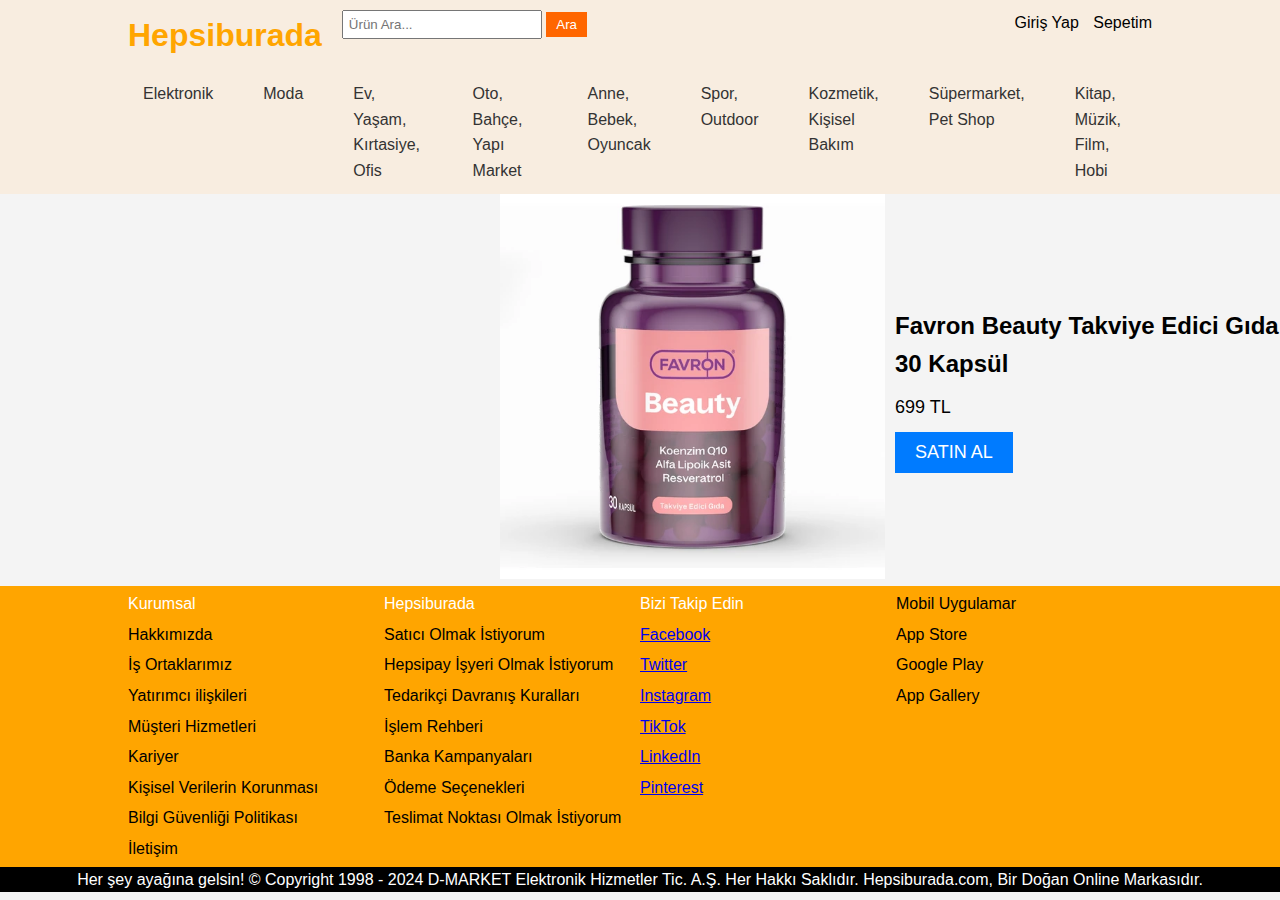
<file: 20070006014_Midterm/urun16.html>
<!DOCTYPE html>
<html lang="tr">
<head>
    <meta charset="UTF-8">
    <meta name="viewport" content="width=device-width, initial-scale=1.0">
    <title>Hepsiburada</title>
    <link rel="stylesheet" href="styles.css">
</head>
<body>
    <header class="top-header">
        <div class="container">
          <div class="logo">
            <h1>Hepsiburada</h1>
          </div>
          <div class="search-bar">
            <input type="text" placeholder="Ürün Ara...">
            <button type="submit">Ara</button>
          </div>
          <div class="user-options">
            <a href="#">Giriş Yap</a>
            <a href="#">Sepetim</a>
          </div>
        </div>
      </header>


      
      
      <header class="bottom-header">
        <div class="container">
          <nav class="categories">
            <ul>
              <li><a href="#">Elektronik</a></li>
              <li><a href="#">Moda</a></li>
              <li><a href="#">Ev, Yaşam, Kırtasiye, Ofis</a></li>
              <li><a href="#">Oto, Bahçe, Yapı Market</a></li>
              <li><a href="#">Anne, Bebek, Oyuncak</a></li>
              <li><a href="#">Spor, Outdoor</a></li>
              <li><a href="#">Kozmetik, Kişisel Bakım</a></li>
              <li><a href="#">Süpermarket, Pet Shop</a></li>
              <li><a href="#">Kitap, Müzik, Film, Hobi</a></li>
            </ul>
          </nav>
        </div>
      </header>
      
      <div class="product-container">
        <div class="product-image">
          <img src="images/urun16.jpg" alt="Ürün Resmi">
        </div>
        <div class="product-details">
          <h2>Favron Beauty Takviye Edici Gıda 30 Kapsül
            </h2>
          <p>699 TL</p>
          <button>SATIN AL</button>
        </div>
      </div>

    <footer>
        <div class="container">
          <div class="footer-info">
            <p class="first">Kurumsal</p>
            <p>Hakkımızda</p>
            <p>İş Ortaklarımız</p>
            <p>Yatırımcı ilişkileri</p>
            <p>Müşteri Hizmetleri</p>
            <p>Kariyer</p>
            <p>Kişisel Verilerin Korunması</p>
            <p>Bilgi Güvenliği Politikası</p>
            <p>İletişim</p>
          </div>
          <div class="footer-info">
            <p class="first">Hepsiburada</p>
            <p>Satıcı Olmak İstiyorum</p>
            <p>Hepsipay İşyeri Olmak İstiyorum</p>
            <p>Tedarikçi Davranış Kuralları</p>
            <p>İşlem Rehberi</p>
            <p>Banka Kampanyaları</p>
            <p>Ödeme Seçenekleri</p>
            <p>Teslimat Noktası Olmak İstiyorum</p>
        </div>
          <div class="footer-info">
            <p class="first">Bizi Takip Edin</p>
            <ul>
              <li><a href="#">Facebook</a></li>
              <li><a href="#">Twitter</a></li>
              <li><a href="#">Instagram</a></li>
              <li><a href="#">TikTok</a></li>
              <li><a href="#">LinkedIn</a></li>
              <li><a href="#">Pinterest</a></li>
            </ul>
          </div>
          <div class="footer-info">
            <p>Mobil Uygulamar</p>
            <p>App Store</p>
            <p>Google Play</p>
            <p>App Gallery</p>
          </div>
        </div>
      </footer>
      
    <div class="bottom_footer">
        <p>Her şey ayağına gelsin! © Copyright 1998 - 2024 D-MARKET Elektronik Hizmetler Tic. A.Ş. Her Hakkı Saklıdır.

            Hepsiburada.com, Bir Doğan Online Markasıdır.</p>
    </div>
    
</body>
</html>
</file>
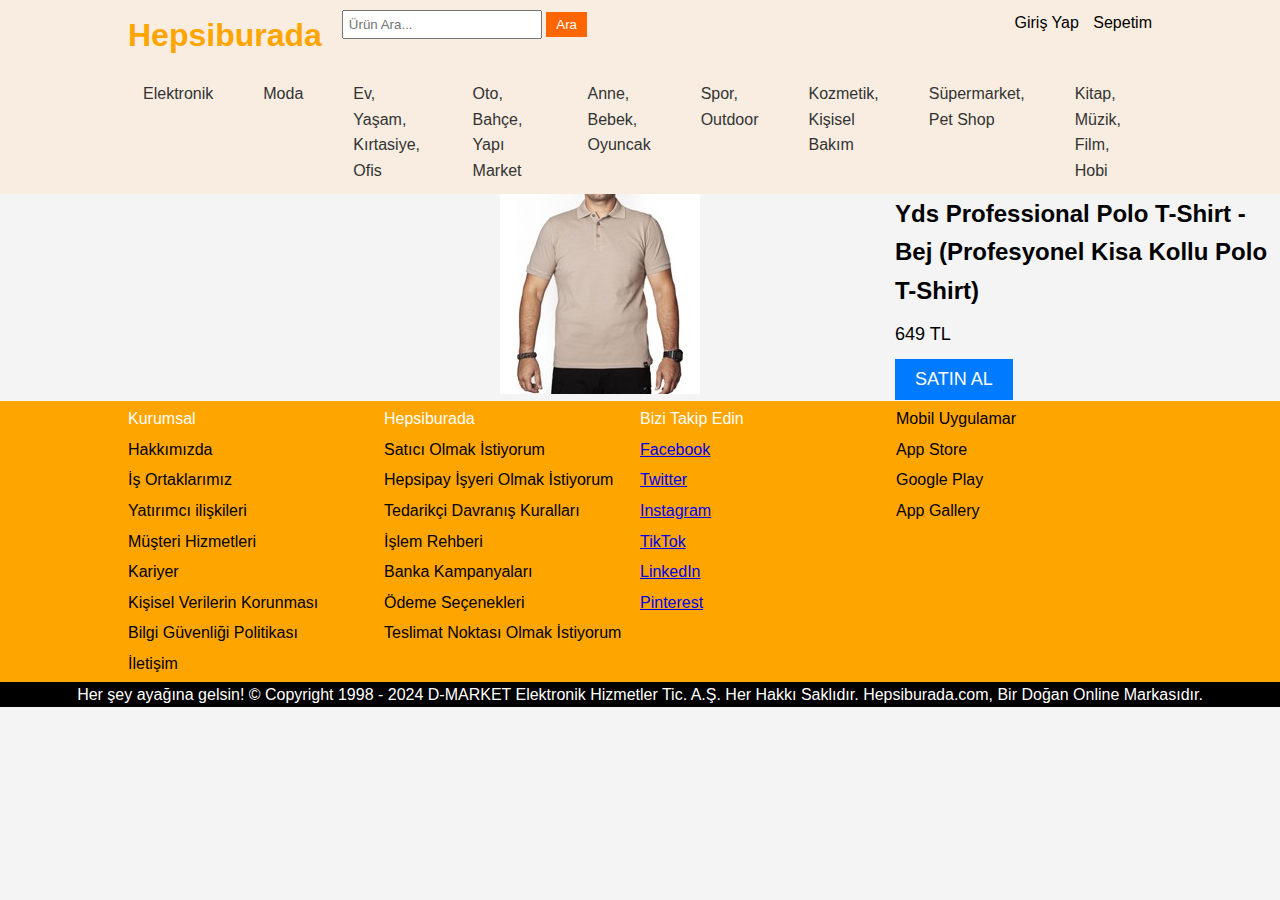
<file: 20070006014_Midterm/urun2.html>
<!DOCTYPE html>
<html lang="tr">
<head>
    <meta charset="UTF-8">
    <meta name="viewport" content="width=device-width, initial-scale=1.0">
    <title>Hepsiburada</title>
    <link rel="stylesheet" href="styles.css">
</head>
<body>
    <header class="top-header">
        <div class="container">
          <div class="logo">
            <h1>Hepsiburada</h1>
          </div>
          <div class="search-bar">
            <input type="text" placeholder="Ürün Ara...">
            <button type="submit">Ara</button>
          </div>
          <div class="user-options">
            <a href="#">Giriş Yap</a>
            <a href="#">Sepetim</a>
          </div>
        </div>
      </header>


    
      <header class="bottom-header">
        <div class="container">
          <nav class="categories">
            <ul>
              <li><a href="#">Elektronik</a></li>
              <li><a href="#">Moda</a></li>
              <li><a href="#">Ev, Yaşam, Kırtasiye, Ofis</a></li>
              <li><a href="#">Oto, Bahçe, Yapı Market</a></li>
              <li><a href="#">Anne, Bebek, Oyuncak</a></li>
              <li><a href="#">Spor, Outdoor</a></li>
              <li><a href="#">Kozmetik, Kişisel Bakım</a></li>
              <li><a href="#">Süpermarket, Pet Shop</a></li>
              <li><a href="#">Kitap, Müzik, Film, Hobi</a></li>
            </ul>
          </nav>
        </div>
      </header>
      

      <div class="product-container">
        <div class="product-image">
          <img src="images/urun2.jpg" alt="Ürün Resmi">
        </div>
        <div class="product-details">
          <h2>Yds Professional Polo T-Shirt -Bej (Profesyonel Kisa Kollu Polo T-Shirt)
            </h2>
          <p>649 TL</p>
          <button>SATIN AL</button>
        </div>
      </div>
      
    <footer>
        <div class="container">
          <div class="footer-info">
            <p class="first">Kurumsal</p>
            <p>Hakkımızda</p>
            <p>İş Ortaklarımız</p>
            <p>Yatırımcı ilişkileri</p>
            <p>Müşteri Hizmetleri</p>
            <p>Kariyer</p>
            <p>Kişisel Verilerin Korunması</p>
            <p>Bilgi Güvenliği Politikası</p>
            <p>İletişim</p>
          </div>
          <div class="footer-info">
            <p class="first">Hepsiburada</p>
            <p>Satıcı Olmak İstiyorum</p>
            <p>Hepsipay İşyeri Olmak İstiyorum</p>
            <p>Tedarikçi Davranış Kuralları</p>
            <p>İşlem Rehberi</p>
            <p>Banka Kampanyaları</p>
            <p>Ödeme Seçenekleri</p>
            <p>Teslimat Noktası Olmak İstiyorum</p>
        </div>
          <div class="footer-info">
            <p class="first">Bizi Takip Edin</p>
            <ul>
              <li><a href="#">Facebook</a></li>
              <li><a href="#">Twitter</a></li>
              <li><a href="#">Instagram</a></li>
              <li><a href="#">TikTok</a></li>
              <li><a href="#">LinkedIn</a></li>
              <li><a href="#">Pinterest</a></li>
            </ul>
          </div>
          <div class="footer-info">
            <p>Mobil Uygulamar</p>
            <p>App Store</p>
            <p>Google Play</p>
            <p>App Gallery</p>
          </div>
        </div>
      </footer>
      
    <div class="bottom_footer">
        <p>Her şey ayağına gelsin! © Copyright 1998 - 2024 D-MARKET Elektronik Hizmetler Tic. A.Ş. Her Hakkı Saklıdır.

            Hepsiburada.com, Bir Doğan Online Markasıdır.</p>
    </div>
    
</body>
</html>
</file>
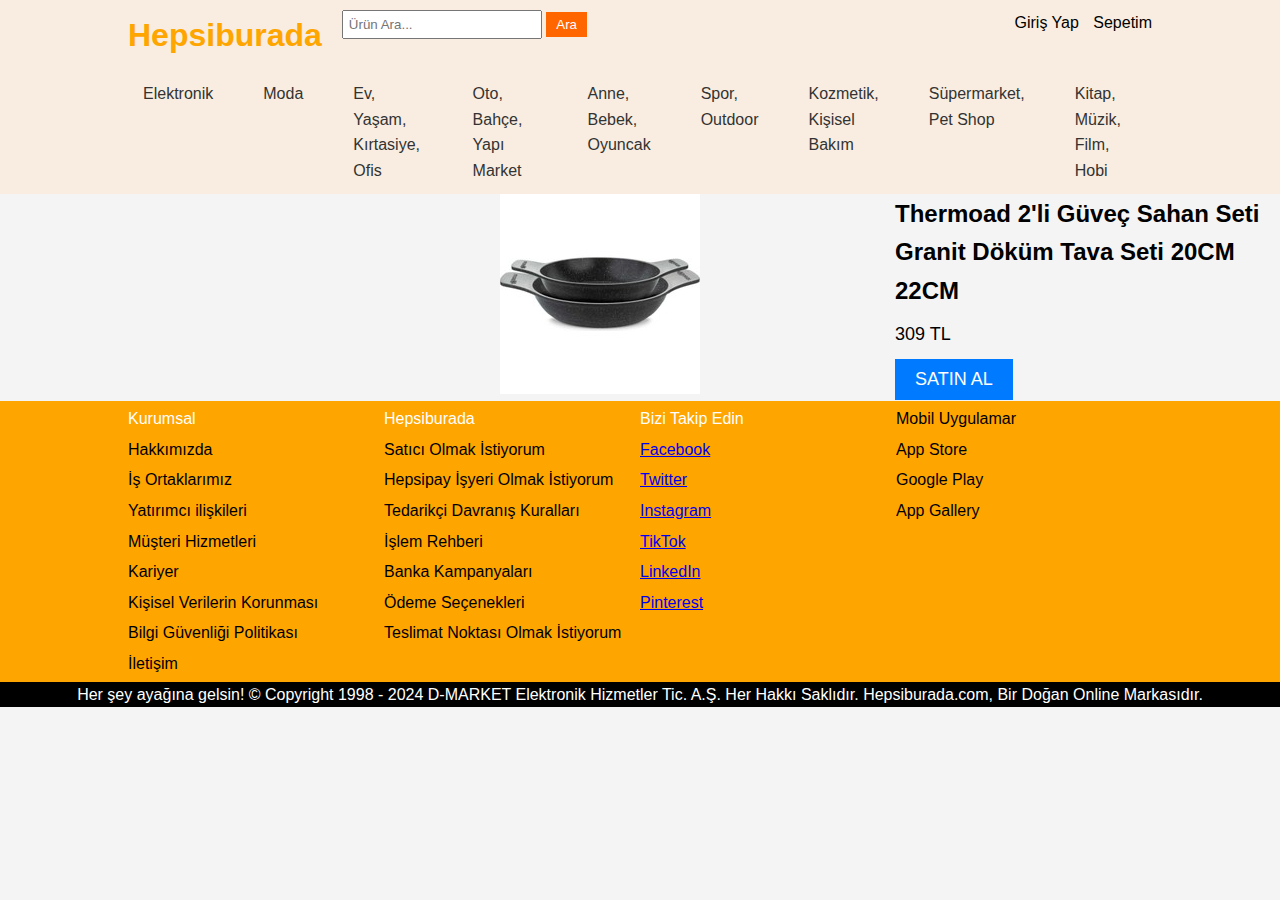
<file: 20070006014_Midterm/urun3.html>
<!DOCTYPE html>
<html lang="tr">
<head>
    <meta charset="UTF-8">
    <meta name="viewport" content="width=device-width, initial-scale=1.0">
    <title>Hepsiburada</title>
    <link rel="stylesheet" href="styles.css">
</head>
<body>
    <header class="top-header">
        <div class="container">
          <div class="logo">
            <h1>Hepsiburada</h1>
          </div>
          <div class="search-bar">
            <input type="text" placeholder="Ürün Ara...">
            <button type="submit">Ara</button>
          </div>
          <div class="user-options">
            <a href="#">Giriş Yap</a>
            <a href="#">Sepetim</a>
          </div>
        </div>
      </header>


    
      
      <header class="bottom-header">
        <div class="container">
          <nav class="categories">
            <ul>
              <li><a href="#">Elektronik</a></li>
              <li><a href="#">Moda</a></li>
              <li><a href="#">Ev, Yaşam, Kırtasiye, Ofis</a></li>
              <li><a href="#">Oto, Bahçe, Yapı Market</a></li>
              <li><a href="#">Anne, Bebek, Oyuncak</a></li>
              <li><a href="#">Spor, Outdoor</a></li>
              <li><a href="#">Kozmetik, Kişisel Bakım</a></li>
              <li><a href="#">Süpermarket, Pet Shop</a></li>
              <li><a href="#">Kitap, Müzik, Film, Hobi</a></li>
            </ul>
          </nav>
        </div>
      </header>
      
      <div class="product-container">
        <div class="product-image">
          <img src="images/urun3.jpg" alt="Ürün Resmi">
        </div>
        <div class="product-details">
          <h2>Thermoad 2'li Güveç Sahan Seti Granit Döküm Tava Seti 20CM 22CM
            </h2>
          <p>309 TL</p>
          <button>SATIN AL</button>
        </div>
      </div>

    <footer>
        <div class="container">
          <div class="footer-info">
            <p class="first">Kurumsal</p>
            <p>Hakkımızda</p>
            <p>İş Ortaklarımız</p>
            <p>Yatırımcı ilişkileri</p>
            <p>Müşteri Hizmetleri</p>
            <p>Kariyer</p>
            <p>Kişisel Verilerin Korunması</p>
            <p>Bilgi Güvenliği Politikası</p>
            <p>İletişim</p>
          </div>
          <div class="footer-info">
            <p class="first">Hepsiburada</p>
            <p>Satıcı Olmak İstiyorum</p>
            <p>Hepsipay İşyeri Olmak İstiyorum</p>
            <p>Tedarikçi Davranış Kuralları</p>
            <p>İşlem Rehberi</p>
            <p>Banka Kampanyaları</p>
            <p>Ödeme Seçenekleri</p>
            <p>Teslimat Noktası Olmak İstiyorum</p>
        </div>
          <div class="footer-info">
            <p class="first">Bizi Takip Edin</p>
            <ul>
              <li><a href="#">Facebook</a></li>
              <li><a href="#">Twitter</a></li>
              <li><a href="#">Instagram</a></li>
              <li><a href="#">TikTok</a></li>
              <li><a href="#">LinkedIn</a></li>
              <li><a href="#">Pinterest</a></li>
            </ul>
          </div>
          <div class="footer-info">
            <p>Mobil Uygulamar</p>
            <p>App Store</p>
            <p>Google Play</p>
            <p>App Gallery</p>
          </div>
        </div>
      </footer>
      
    <div class="bottom_footer">
        <p>Her şey ayağına gelsin! © Copyright 1998 - 2024 D-MARKET Elektronik Hizmetler Tic. A.Ş. Her Hakkı Saklıdır.

            Hepsiburada.com, Bir Doğan Online Markasıdır.</p>
    </div>
    
</body>
</html>
</file>
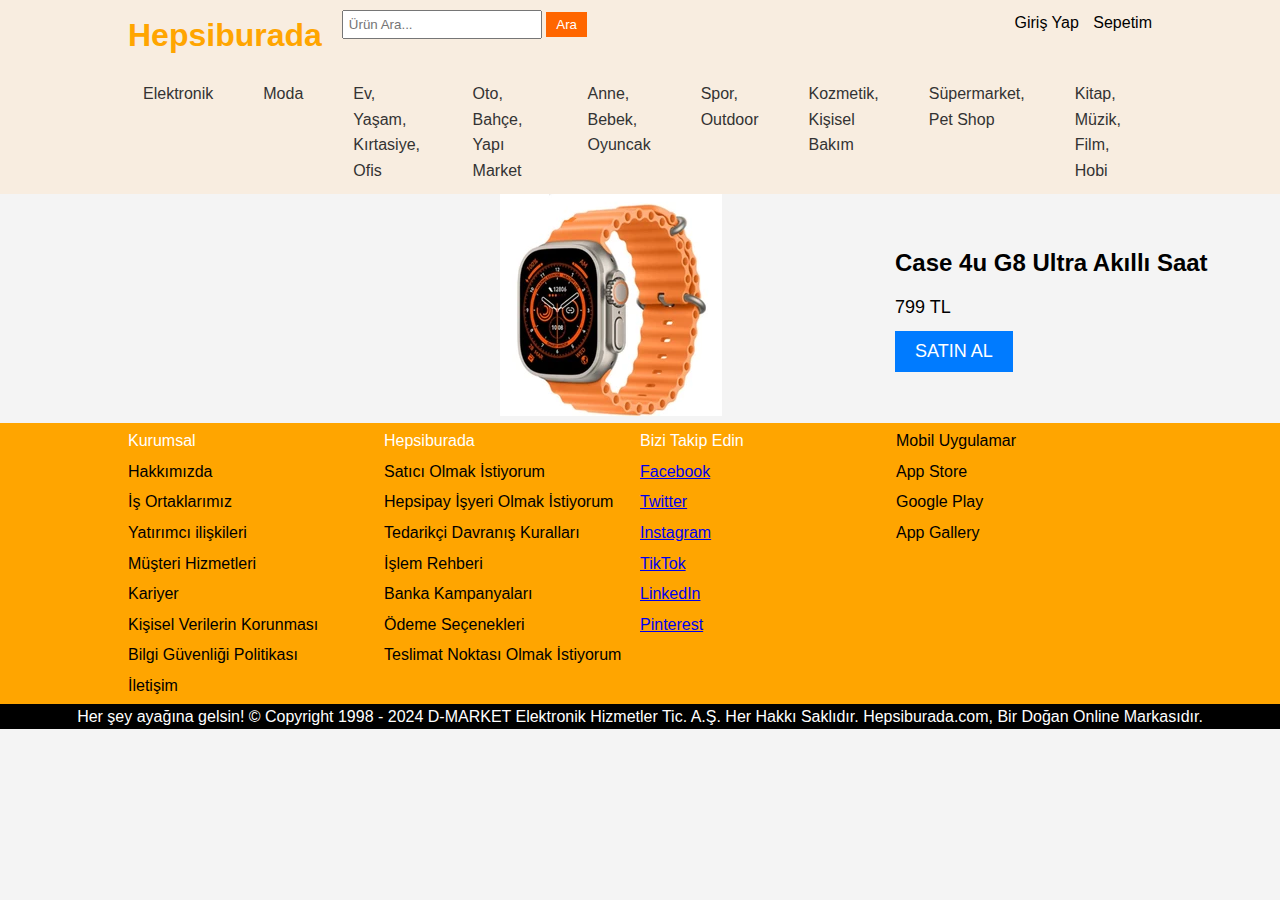
<file: 20070006014_Midterm/urun7.html>
<!DOCTYPE html>
<html lang="tr">
<head>
    <meta charset="UTF-8">
    <meta name="viewport" content="width=device-width, initial-scale=1.0">
    <title>Hepsiburada</title>
    <link rel="stylesheet" href="styles.css">
</head>
<body>
    <header class="top-header">
        <div class="container">
          <div class="logo">
            <h1>Hepsiburada</h1>
          </div>
          <div class="search-bar">
            <input type="text" placeholder="Ürün Ara...">
            <button type="submit">Ara</button>
          </div>
          <div class="user-options">
            <a href="#">Giriş Yap</a>
            <a href="#">Sepetim</a>
          </div>
        </div>
      </header>


      
      <header class="bottom-header">
        <div class="container">
          <nav class="categories">
            <ul>
              <li><a href="#">Elektronik</a></li>
              <li><a href="#">Moda</a></li>
              <li><a href="#">Ev, Yaşam, Kırtasiye, Ofis</a></li>
              <li><a href="#">Oto, Bahçe, Yapı Market</a></li>
              <li><a href="#">Anne, Bebek, Oyuncak</a></li>
              <li><a href="#">Spor, Outdoor</a></li>
              <li><a href="#">Kozmetik, Kişisel Bakım</a></li>
              <li><a href="#">Süpermarket, Pet Shop</a></li>
              <li><a href="#">Kitap, Müzik, Film, Hobi</a></li>
            </ul>
          </nav>
        </div>
      </header>
      
      <div class="product-container">
        <div class="product-image">
          <img src="images/urun7.jpg" alt="Ürün Resmi">
        </div>
        <div class="product-details">
          <h2>Case 4u G8 Ultra Akıllı Saat
            </h2>
          <p>799 TL</p>
          <button>SATIN AL</button>
        </div>
      </div>
      

    <footer>
        <div class="container">
          <div class="footer-info">
            <p class="first">Kurumsal</p>
            <p>Hakkımızda</p>
            <p>İş Ortaklarımız</p>
            <p>Yatırımcı ilişkileri</p>
            <p>Müşteri Hizmetleri</p>
            <p>Kariyer</p>
            <p>Kişisel Verilerin Korunması</p>
            <p>Bilgi Güvenliği Politikası</p>
            <p>İletişim</p>
          </div>
          <div class="footer-info">
            <p class="first">Hepsiburada</p>
            <p>Satıcı Olmak İstiyorum</p>
            <p>Hepsipay İşyeri Olmak İstiyorum</p>
            <p>Tedarikçi Davranış Kuralları</p>
            <p>İşlem Rehberi</p>
            <p>Banka Kampanyaları</p>
            <p>Ödeme Seçenekleri</p>
            <p>Teslimat Noktası Olmak İstiyorum</p>
        </div>
          <div class="footer-info">
            <p class="first">Bizi Takip Edin</p>
            <ul>
              <li><a href="#">Facebook</a></li>
              <li><a href="#">Twitter</a></li>
              <li><a href="#">Instagram</a></li>
              <li><a href="#">TikTok</a></li>
              <li><a href="#">LinkedIn</a></li>
              <li><a href="#">Pinterest</a></li>
            </ul>
          </div>
          <div class="footer-info">
            <p>Mobil Uygulamar</p>
            <p>App Store</p>
            <p>Google Play</p>
            <p>App Gallery</p>
          </div>
        </div>
      </footer>
      
    <div class="bottom_footer">
        <p>Her şey ayağına gelsin! © Copyright 1998 - 2024 D-MARKET Elektronik Hizmetler Tic. A.Ş. Her Hakkı Saklıdır.

            Hepsiburada.com, Bir Doğan Online Markasıdır.</p>
    </div>
    
</body>
</html>
</file>
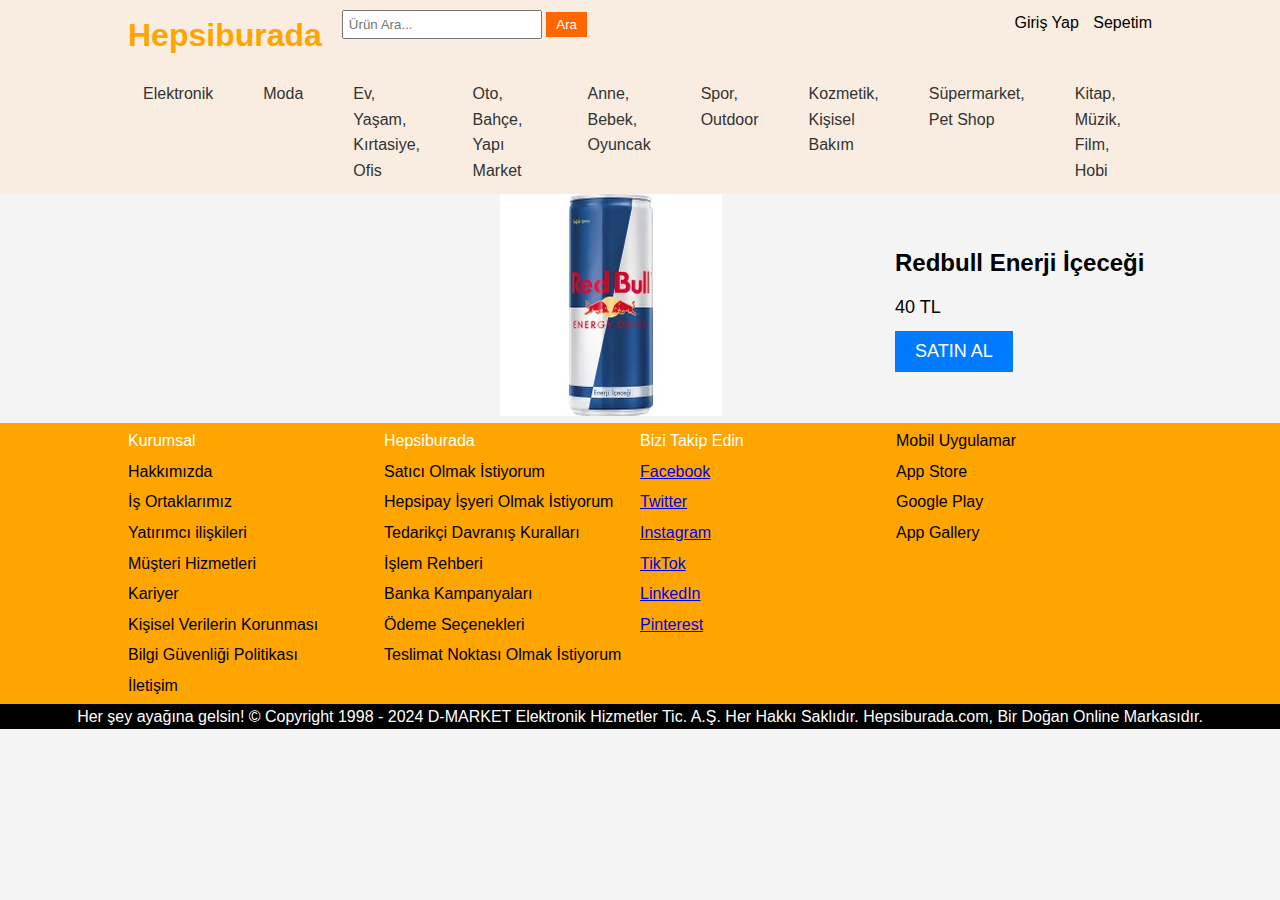
<file: 20070006014_Midterm/urun8.html>
<!DOCTYPE html>
<html lang="tr">
<head>
    <meta charset="UTF-8">
    <meta name="viewport" content="width=device-width, initial-scale=1.0">
    <title>Hepsiburada</title>
    <link rel="stylesheet" href="styles.css">
</head>
<body>
    <header class="top-header">
        <div class="container">
          <div class="logo">
            <h1>Hepsiburada</h1>
          </div>
          <div class="search-bar">
            <input type="text" placeholder="Ürün Ara...">
            <button type="submit">Ara</button>
          </div>
          <div class="user-options">
            <a href="#">Giriş Yap</a>
            <a href="#">Sepetim</a>
          </div>
        </div>
      </header>


      
      <header class="bottom-header">
        <div class="container">
          <nav class="categories">
            <ul>
              <li><a href="#">Elektronik</a></li>
              <li><a href="#">Moda</a></li>
              <li><a href="#">Ev, Yaşam, Kırtasiye, Ofis</a></li>
              <li><a href="#">Oto, Bahçe, Yapı Market</a></li>
              <li><a href="#">Anne, Bebek, Oyuncak</a></li>
              <li><a href="#">Spor, Outdoor</a></li>
              <li><a href="#">Kozmetik, Kişisel Bakım</a></li>
              <li><a href="#">Süpermarket, Pet Shop</a></li>
              <li><a href="#">Kitap, Müzik, Film, Hobi</a></li>
            </ul>
          </nav>
        </div>
      </header>
      

      <div class="product-container">
        <div class="product-image">
          <img src="images/urun8.jpg" alt="Ürün Resmi">
        </div>
        <div class="product-details">
          <h2>Redbull Enerji İçeceği
            </h2>
          <p>40 TL</p>
          <button>SATIN AL</button>
        </div>
      </div>

    <footer>
        <div class="container">
          <div class="footer-info">
            <p class="first">Kurumsal</p>
            <p>Hakkımızda</p>
            <p>İş Ortaklarımız</p>
            <p>Yatırımcı ilişkileri</p>
            <p>Müşteri Hizmetleri</p>
            <p>Kariyer</p>
            <p>Kişisel Verilerin Korunması</p>
            <p>Bilgi Güvenliği Politikası</p>
            <p>İletişim</p>
          </div>
          <div class="footer-info">
            <p class="first">Hepsiburada</p>
            <p>Satıcı Olmak İstiyorum</p>
            <p>Hepsipay İşyeri Olmak İstiyorum</p>
            <p>Tedarikçi Davranış Kuralları</p>
            <p>İşlem Rehberi</p>
            <p>Banka Kampanyaları</p>
            <p>Ödeme Seçenekleri</p>
            <p>Teslimat Noktası Olmak İstiyorum</p>
        </div>
          <div class="footer-info">
            <p class="first">Bizi Takip Edin</p>
            <ul>
              <li><a href="#">Facebook</a></li>
              <li><a href="#">Twitter</a></li>
              <li><a href="#">Instagram</a></li>
              <li><a href="#">TikTok</a></li>
              <li><a href="#">LinkedIn</a></li>
              <li><a href="#">Pinterest</a></li>
            </ul>
          </div>
          <div class="footer-info">
            <p>Mobil Uygulamar</p>
            <p>App Store</p>
            <p>Google Play</p>
            <p>App Gallery</p>
          </div>
        </div>
      </footer>
      
    <div class="bottom_footer">
        <p>Her şey ayağına gelsin! © Copyright 1998 - 2024 D-MARKET Elektronik Hizmetler Tic. A.Ş. Her Hakkı Saklıdır.

            Hepsiburada.com, Bir Doğan Online Markasıdır.</p>
    </div>
    
</body>
</html>
</file>
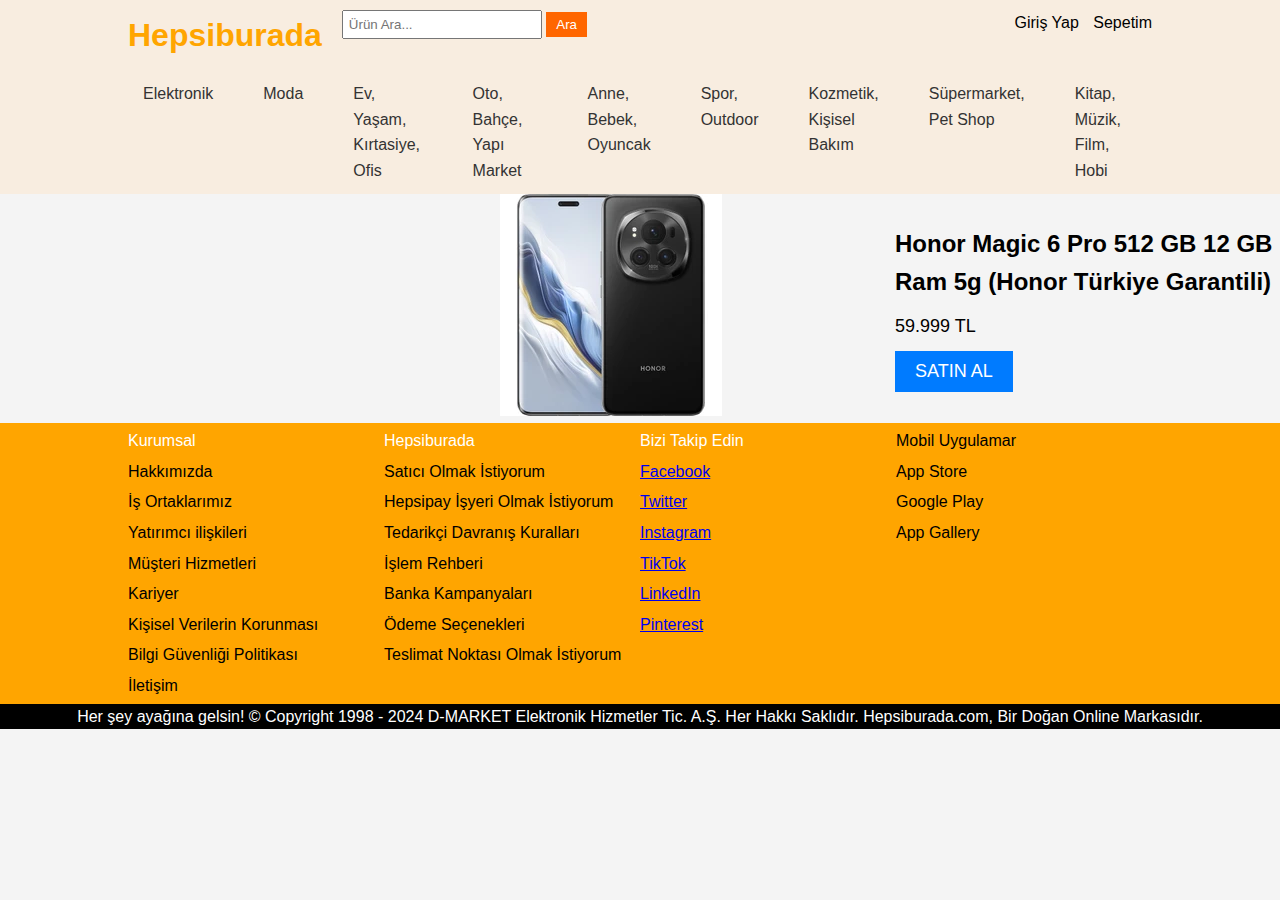
<file: 20070006014_Midterm/urun9.html>
<!DOCTYPE html>
<html lang="tr">
<head>
    <meta charset="UTF-8">
    <meta name="viewport" content="width=device-width, initial-scale=1.0">
    <title>Hepsiburada</title>
    <link rel="stylesheet" href="styles.css">
</head>
<body>
    <header class="top-header">
        <div class="container">
          <div class="logo">
            <h1>Hepsiburada</h1>
          </div>
          <div class="search-bar">
            <input type="text" placeholder="Ürün Ara...">
            <button type="submit">Ara</button>
          </div>
          <div class="user-options">
            <a href="#">Giriş Yap</a>
            <a href="#">Sepetim</a>
          </div>
        </div>
      </header>


      
      
      <header class="bottom-header">
        <div class="container">
          <nav class="categories">
            <ul>
              <li><a href="#">Elektronik</a></li>
              <li><a href="#">Moda</a></li>
              <li><a href="#">Ev, Yaşam, Kırtasiye, Ofis</a></li>
              <li><a href="#">Oto, Bahçe, Yapı Market</a></li>
              <li><a href="#">Anne, Bebek, Oyuncak</a></li>
              <li><a href="#">Spor, Outdoor</a></li>
              <li><a href="#">Kozmetik, Kişisel Bakım</a></li>
              <li><a href="#">Süpermarket, Pet Shop</a></li>
              <li><a href="#">Kitap, Müzik, Film, Hobi</a></li>
            </ul>
          </nav>
        </div>
      </header>
      
      <div class="product-container">
        <div class="product-image">
          <img src="images/urun10.jpg" alt="Ürün Resmi">
        </div>
        <div class="product-details">
          <h2>Honor Magic 6 Pro 512 GB 12 GB Ram 5g (Honor Türkiye Garantili)
            </h2>
          <p>59.999 TL</p>
          <button>SATIN AL</button>
        </div>
      </div>

    <footer>
        <div class="container">
          <div class="footer-info">
            <p class="first">Kurumsal</p>
            <p>Hakkımızda</p>
            <p>İş Ortaklarımız</p>
            <p>Yatırımcı ilişkileri</p>
            <p>Müşteri Hizmetleri</p>
            <p>Kariyer</p>
            <p>Kişisel Verilerin Korunması</p>
            <p>Bilgi Güvenliği Politikası</p>
            <p>İletişim</p>
          </div>
          <div class="footer-info">
            <p class="first">Hepsiburada</p>
            <p>Satıcı Olmak İstiyorum</p>
            <p>Hepsipay İşyeri Olmak İstiyorum</p>
            <p>Tedarikçi Davranış Kuralları</p>
            <p>İşlem Rehberi</p>
            <p>Banka Kampanyaları</p>
            <p>Ödeme Seçenekleri</p>
            <p>Teslimat Noktası Olmak İstiyorum</p>
        </div>
          <div class="footer-info">
            <p class="first">Bizi Takip Edin</p>
            <ul>
              <li><a href="#">Facebook</a></li>
              <li><a href="#">Twitter</a></li>
              <li><a href="#">Instagram</a></li>
              <li><a href="#">TikTok</a></li>
              <li><a href="#">LinkedIn</a></li>
              <li><a href="#">Pinterest</a></li>
            </ul>
          </div>
          <div class="footer-info">
            <p>Mobil Uygulamar</p>
            <p>App Store</p>
            <p>Google Play</p>
            <p>App Gallery</p>
          </div>
        </div>
      </footer>
      
    <div class="bottom_footer">
        <p>Her şey ayağına gelsin! © Copyright 1998 - 2024 D-MARKET Elektronik Hizmetler Tic. A.Ş. Her Hakkı Saklıdır.

            Hepsiburada.com, Bir Doğan Online Markasıdır.</p>
    </div>
    
</body>
</html>
</file>
<file: 20070006014_Midterm/styles.css>
/* Reset CSS */
* {
    margin: 0;
    padding: 0;
    box-sizing: border-box;
}

/* Genel Stiller */
body {
    font-family: Arial, sans-serif;
    background-color: #f4f4f4;
    line-height: 1.6;
}

.container {
    width: 80%;
    margin: auto;
    overflow: hidden;
}

/* Üst Header */
.top-header {
    background-color: rgb(248, 237, 224);
    color: orange;
    padding: 10px 0;
  }
  
  .container {
    width: 80%;
    margin: 0 auto;
  }
  
  .logo {
    float: left;
  }
  
  .logo h1 {
    margin: 0;
  }
  
  .search-bar {
    float: left;
    margin-left: 20px;
  }
  
  .search-bar input[type="text"] {
    padding: 5px;
    width: 200px;
  }
  
  .search-bar button {
    padding: 5px 10px;
    background-color: #ff6600;
    color: #fff;
    border: none;
    cursor: pointer;
  }
  
  .user-options {
    float: right;
    color: #000;
  }
  
  .user-options a {
    color: #000;
    text-decoration: none;
    margin-left: 10px;
  }


  
/* Alt Header */
.bottom-header {
    background-color: rgb(248, 237, 224);
  }
  
  .categories ul {
    margin: 0;
    padding: 0;
    list-style-type: none;
    display: flex; /* Kategorilerin yan yana olması için flex layout kullanıyoruz */
  }
  
  .categories ul li {
    margin-right: 20px; /* Kategoriler arasında bir boşluk bırakmak için */
  }
  
  .categories ul li:last-child {
    margin-right: 0; /* Son kategoride boşluk olmaması için */
  }
  
  .categories ul li a {
    display: block;
    padding: 10px 15px;
    color: #333;
    text-decoration: none;
  }
  
  .categories ul li a:hover {
    background-color: #ddd;
  }
  
  

/* Ana İçerik Stilleri */
.hero {
    background: url('hero-bg.jpg') center/cover;
    color: black;
    text-align: center;
    padding: 100px 0;
}

.hero h2 {
    font-size: 3em;
    margin-bottom: 20px;
}

.hero p {
    font-size: 1.2em;
    margin-bottom: 30px;
}

.slider-container {
    margin-left: 500px;
    position: relative;
    margin-top: 20px; /* Slider'ın üstündeki boşluğu ayarlar */
  }
  
  .prev, .next {
    position: absolute;
    top: 50%;
    transform: translateY(-50%);
    cursor: pointer;
    color: white;
    font-size: 24px; /* Okların boyutunu artırma */
    padding: 10px;
    background-color: rgba(0, 0, 0, 0.5);
  }
  
  .prev {
    left: 0;
  }
  
  .next {
    right: 0;
  }
  

  .slide {
    max-width: 100%; /* Resmin maksimum genişliğini belirler */
    max-height: 300px; /* Resmin maksimum yüksekliğini belirler */
  }
  
  

.btn {
    display: inline-block;
    background: #ff6600;
    color: #fff;
    text-decoration: none;
    padding: 10px 20px;
    border-radius: 5px;
    transition: background 0.3s ease;
}

.btn:hover {
    background: #cc5500;
}

/* Ürün Stilleri */
.products {
    margin-top: 50px;
}

.product {
    float: left;
    width: 30%;
    margin-right: 3.33%;
    margin-top: 50px;
    margin-bottom: 100px;
    background: #fff;
    border: 1px solid #ddd;
    padding: 20px;
    box-shadow: 0 0 10px rgba(0, 0, 0, 0.1);
}

.product img {
    width: 100%;
    height: auto;
}

.product h3 {
    margin-top: 10px;
}

.product p {
    color: #777;
    margin-top: 10px;
}

/* Footer Stilleri */

footer {
    background-color: orange;
}
.footer-info {
    width: 25%;
    float: left;
  }
  
  .footer-info p {
    margin: 5px 0;
  }
  
  .footer-info ul {
    padding: 0;
    margin: 0;
    list-style-type: none;
  }
  
  .footer-info ul li {
    margin-bottom: 5px;
  }
  

.first {
    color: white;
}

.bottom_footer {
    background-color: black;
    text-align: center;
    color: white;
}
.product-container {
    display: flex;
    justify-content: center;
    align-items: center;
  }
  
  .product-image {
    flex: 1;
    margin-right: 10px;
    margin-left: 500px;
  }
  
  .product-image img {
    max-width: 100%;
    height: auto;
  }
  
  .product-details {
    flex: 1;
  }
  
  .product-details h2 {
    font-size: 24px;
    margin-bottom: 10px;
  }
  
  .product-details p {
    font-size: 18px;
    margin-bottom: 10px;
  }
  
  .product-details button {
    padding: 10px 20px;
    font-size: 18px;
    background-color: #007bff;
    color: white;
    border: none;
    cursor: pointer;
  }
  
  .product-details button:hover {
    background-color: #0056b3;
  }
</file>
